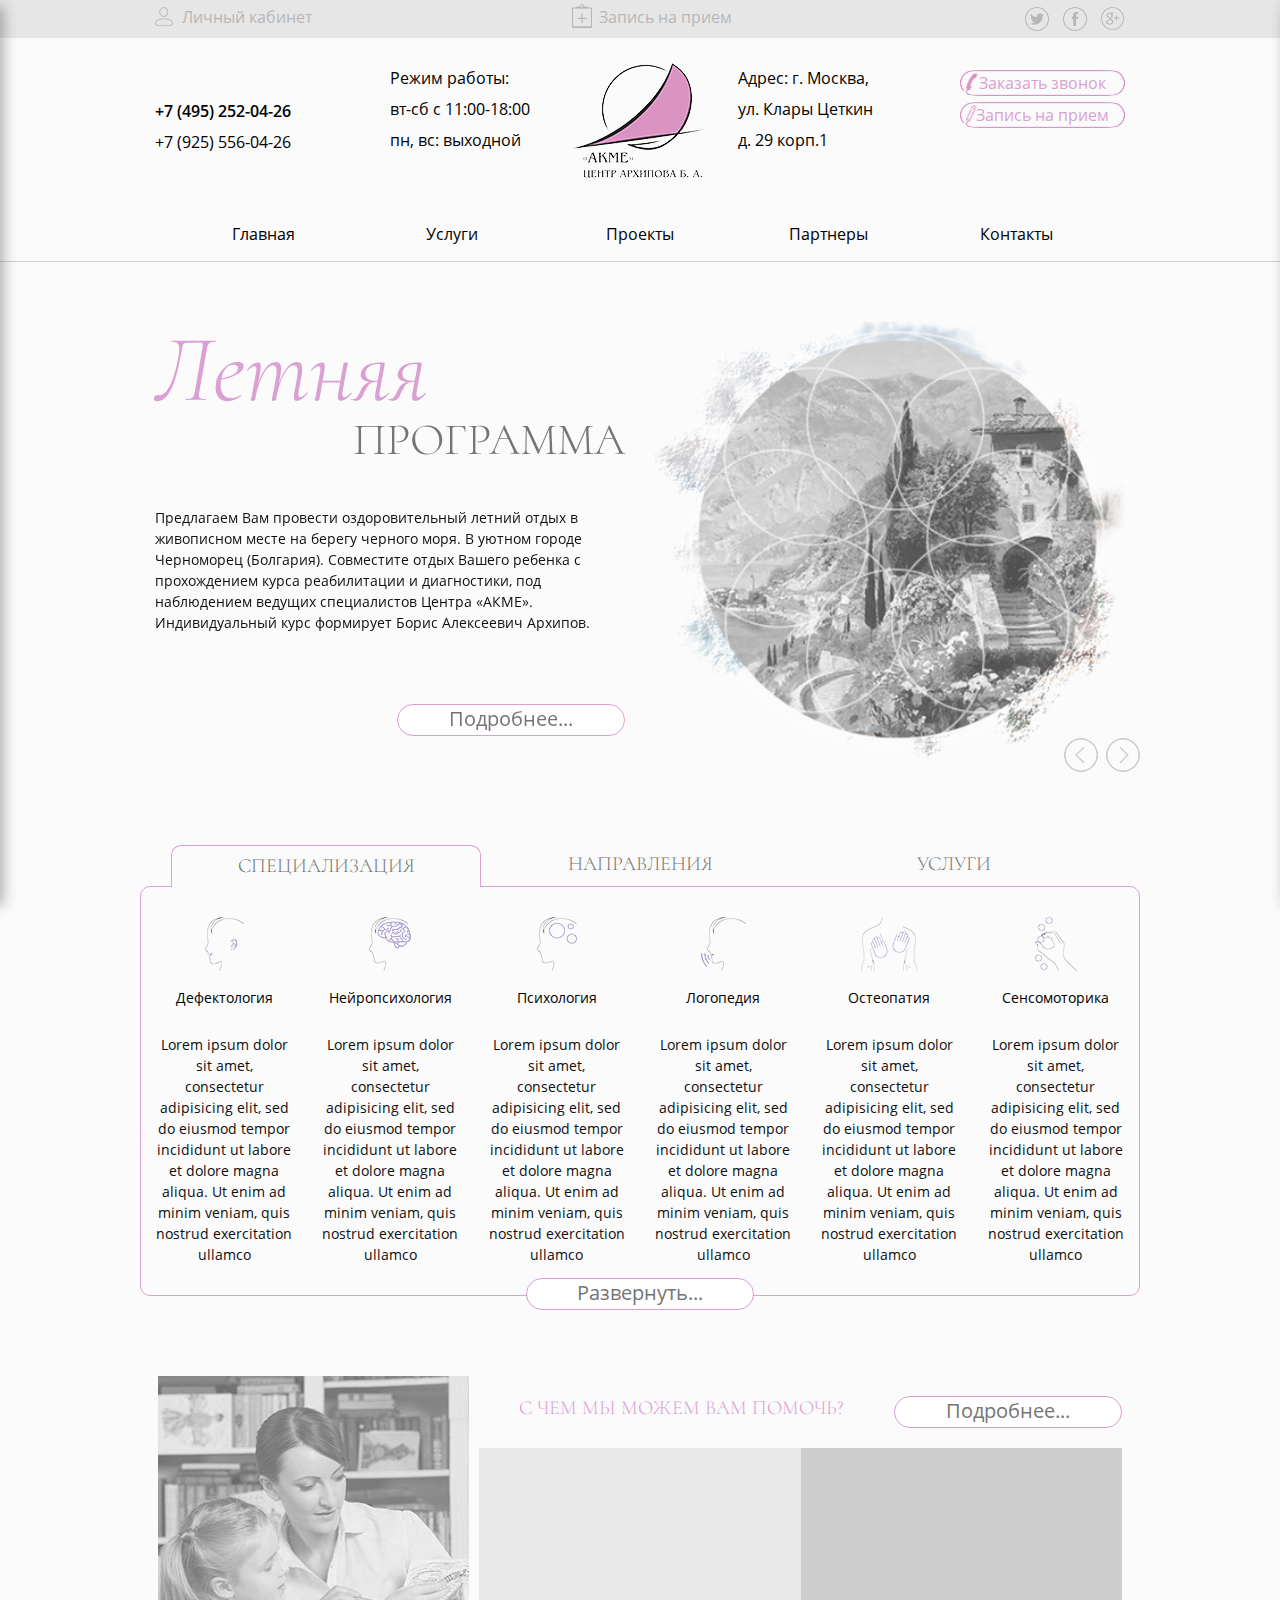
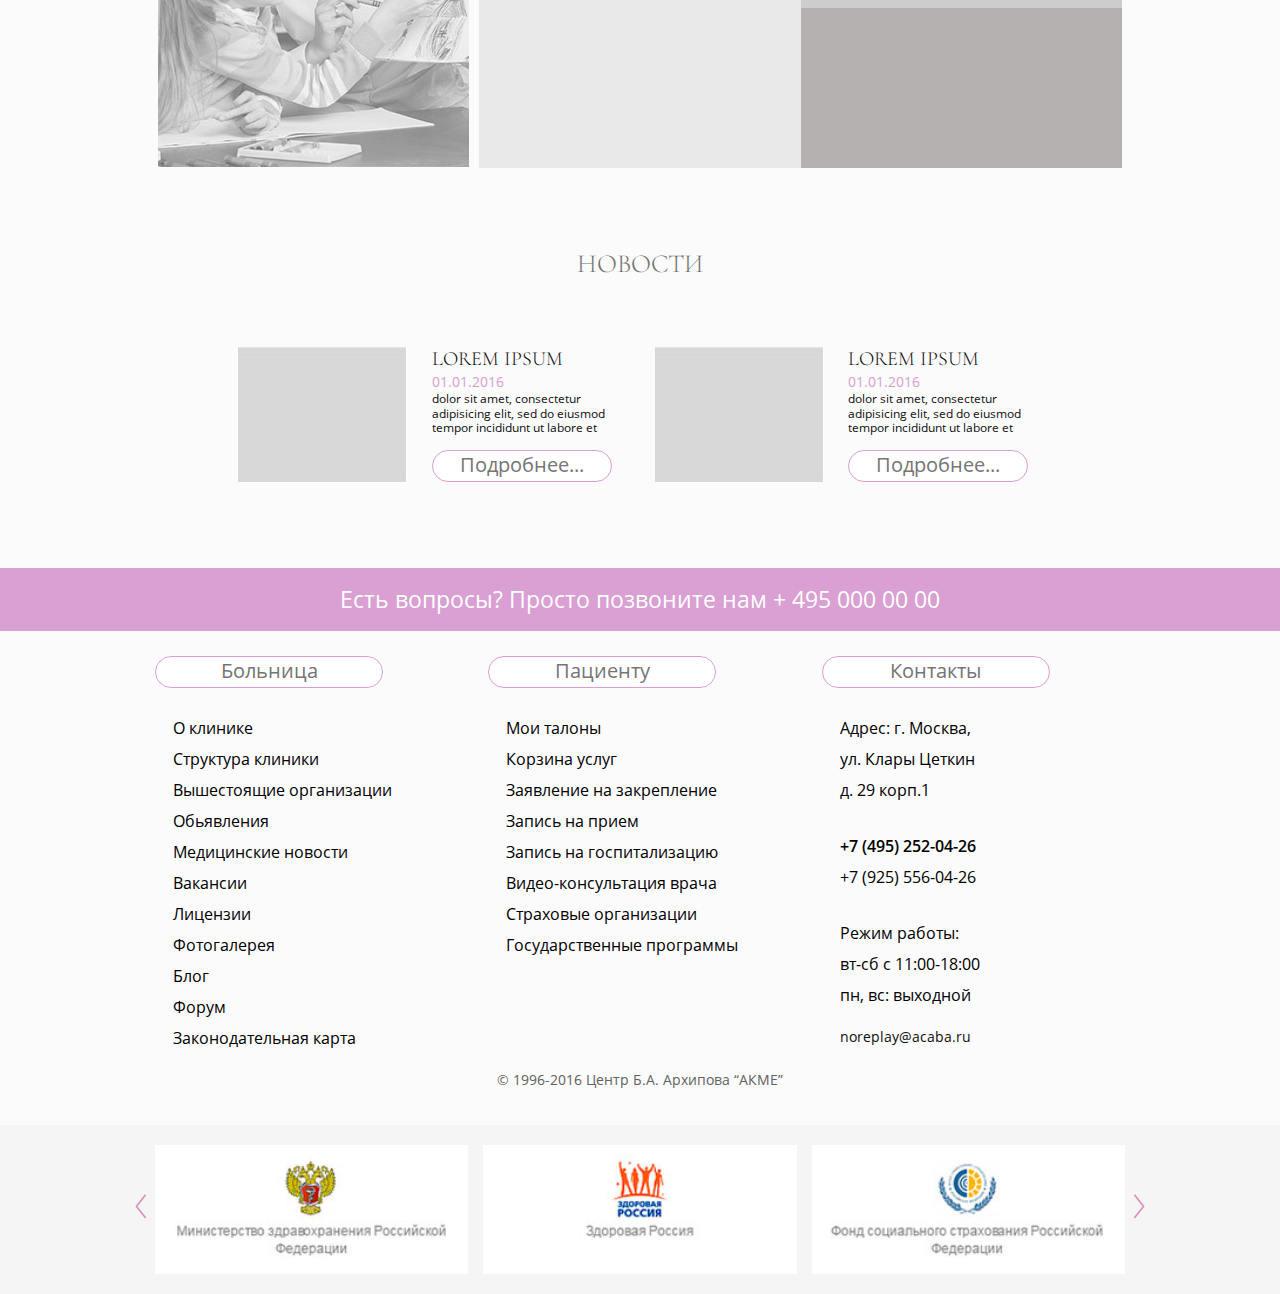
<file: acaba.ru/index.html>
﻿<!DOCTYPE html>
<html lang="ru">
<head>
  <title>Home</title>
  <meta charset="utf-8">
  <meta name="format-detection" content="telephone=no"/>
  <meta name="viewport" content="width=device-width, initial-scale=1">

  <link rel="stylesheet" href="css/grid.css">
  <link rel="stylesheet" href="css/style.css">

  <script src="js/jquery.js"></script>
  <script src="js/jquery-migrate-1.2.1.js"></script>

  <!--[if lt IE 9]>
  <html class="lt-ie9">
  <div style=' clear: both; text-align:center; position: relative;'>
    <a href="http://windows.microsoft.com/en-US/internet-explorer/..">
      <img src="images/ie8-panel/warning_bar_0000_us.jpg" border="0" height="42" width="820"
           alt="You are using an outdated browser. For a faster, safer browsing experience, upgrade for free today."/>
    </a>
  </div>
  <script src="js/html5shiv.js"></script>
  <![endif]-->

  <script src='js/device.min.js'></script>

</head>
<body>
<div class="page">

  <!--========================================================
                            HEADER
  =========================================================-->
  <header class="header">
    <div class="top-header">
      <div class="container">
        <div class="row">
        <div class="mobile-brand sm-visible">
          <img src="images/mobile-logo.png" alt="img">
        </div>
          <div class="toggle-btn sm-visible">
            <img src="images/toggle-menu-btn.png" alt="img">
          </div>
          <div class="mobile-menu">
            <div class="mobile-menu-header">
               <div class="toggle-btn toggle-close  sm-visible">
                <img src="images/toggle-menu-btn.png" alt="img">
              </div>
              <div class="mob-logo">
                <img src="images/menu-logo.png" alt="img">
              </div>
            </div>
            <div class="mobile-menu-cnt">
              <ul class="mobile-list">
                <li class="mobile-list-item"><a href="#">Главная</a></li>
                <li class="mobile-list-item">
                  <a href="#">Услуги</a>
                    <ul class="sub-list">
                      <li class="sub-list-item"><a href="#">Консультация Логопеда</a></li>
                      <li class="sub-list-item"><a href="#">Консультация Дефектолога</a></li>
                      <li class="sub-list-item"><a href="#">Занятие с Логопедом</a></li>
                      <li class="sub-list-item"><a href="#">Занятие с Дефектологом</a></li>
                      <li class="sub-list-item"><a href="#">Нейропсихологическая коррекция</a></li>
                    </ul>
                </li>
                <li class="mobile-list-item"><a href="#">Проекты</a></li>
                <li class="mobile-list-item"><a href="#">Партнеры</a></li>
                <li class="mobile-list-item"><a href="#">Контакты</a></li>
              </ul>
            </div>
          </div>

          <div class="col-xs-3 col-sm-4 col-md-3 col-lg-3 sm-hidden">
            <div class="top-header-item">
              <span class="icon icon1"></span><a href="#">Личный кабинет</a>
            </div>
          </div>
          <div class="col-xs-3 col-sm-4 col-md-3 col-lg-3 col-lg-offset-2 col-md-offset-2 sm-hidden">
            <div class="top-header-item">
              <span class="icon icon2"></span><a href="#">Запись на прием</a>
            </div>
          </div>
          <div class="col-xs-3 col-sm-4 col-md-3 col-lg-3 col-lg-offset-1 col-md-offset-1 sm-hidden">
            <div class="top-header-item">
               <div class="header-social social">
                  <ul class="social-list">
                     <li class="social-list__item"><a href="#" class="social-list__item--item icon1"></a></li>
                     <li class="social-list__item"><a href="#" class="social-list__item--item icon2"></a></li>
                     <li class="social-list__item"><a href="#" class="social-list__item--item icon3"></a></li>
                   </ul>
                </div>
            </div>
          </div>
          <div class="mobile-personal sm-visible"><img src="images/personal-icon.png" alt="img"></div>
           <div class="personal-menu">
            <div class="mobile-menu-header">
              <div class="mobile-personal-close sm-visible"><img src="images/personal-icon.png" alt="img"></div>
            </div>
            <div class="mobile-menu-cnt">
              <ul class="mobile-list">
                <li class="mobile-list-item"><a href="#">Кабинет</a></li>
                <li class="mobile-list-item"><a href="#">Личные данные</a></li>
                <li class="mobile-list-item"><a href="#">Талоны</a></li>
                <li class="mobile-list-item"><a href="#">Мои услуги</a></li>
                <li class="mobile-list-item"><a href="#">Мои обращения</a></li>
                <li class="mobile-list-item"><a href="#">Выход</a></li>
              </ul>
            </div>
          </div>
        </div>
      </div>
    </div>
    <div class="bottom-header">
      <div class="container">
        <div class="row">
          <div class="col-xs-4 col-sm-3 col-md-3 col-lg-3">
            <ul class="info offset-1">
              <li class="info-item"><a href="callto:" class="info-item_link text">+7 (495) 252-04-26</a></li>
              <li class="info-item"><a href="callto:" class="info-item_link">+7 (925) 556-04-26</a></li>
            </ul>
          </div>
          <div class="col-xs-4 col-sm-2 col-md-2 col-lg-2 pd-0">
            <ul class="info">
              <li class="info-item">Режим работы: </li>
              <li class="info-item">вт-сб с 11:00-18:00</li>
              <li class="info-item">пн, вс: выходной</li>
            </ul>
          </div>
          <div class="col-xs-4 col-sm-2 col-md-2 col-lg-2 sm-hidden">
            <div class="header__brand brand sm-hidden">
              <a class="brand__name--link" href="#">
                <img src="images/logo.png" alt="img">
              </a>
            </div>
          </div>
          <div class="col-xs-4 col-sm-2 col-md-2 col-lg-2">
            <ul class="info">
              <li class="info-item"><address>Адрес: г. Москва, </address></li>
              <li class="info-item"><address>ул. Клары Цеткин  </address></li>
              <li class="info-item"><address>д. 29 корп.1 </address></li>
            </ul>
          </div>
          <div class="col-xs-12 col-sm-3 col-md-3 col-lg-3">
            <div class="btn-box">
              <a href="#" class="btn btn-call">Заказать звонок</a>
              <a href="#" class="btn btn-registr">Запись на прием</a>
            </div>
          </div>
        </div>
    </div>
    </div>
    <nav class="header__nav nav">
        <ul class="sf-menu">
          <div class="container">
            <li class="sf-menu__item sf-menu__active">
              <a href="index.html" class="sf-menu__item--link sf-menu__active--link">Главная</a>
            </li>
            <li class="sf-menu__item">
              <a href="index-1.html" class="sf-menu__item--link">Услуги</a>
              <ul class="submenu">
                <li class="submenu__item container">
                  <div class="col-xs-12 col-sm-3 col-md-3 col-lg-3">
                    <a href="#" class="submenu__item--link">Услуги в центре</a>
                    <ul class="sub-submenu">
                      <li class="sub-submenu__item">
                        <a href="#" class="sub-submenu__item--link">Консультация Логопеда</a>
                      </li>
                      <li class="sub-submenu__item">
                        <a href="#" class="sub-submenu__item--link">Консультация Дефектора</a>
                      </li>
                      <li class="sub-submenu__item">
                        <a href="#" class="sub-submenu__item--link">Занятие с Логопедом</a>
                      </li>
                      <li class="sub-submenu__item">
                        <a href="#" class="sub-submenu__item--link">Занятие с Дефектологом</a>
                      </li>
                      <li class="sub-submenu__item">
                        <a href="#" class="sub-submenu__item--link">Нейроскопическая коррекция</a>
                      </li>
                    </ul>
                  </div>
                  <div class="col-xs-12 col-sm-3 col-md-3 col-lg-3">
                    <a href="#" class="submenu__item--link">Услуги в центре</a>
                    <ul class="sub-submenu">
                      <li class="sub-submenu__item">
                        <a href="#" class="sub-submenu__item--link">Консультация Логопеда</a>
                      </li>
                      <li class="sub-submenu__item">
                        <a href="#" class="sub-submenu__item--link">Консультация Дефектора</a>
                      </li>
                      <li class="sub-submenu__item">
                        <a href="#" class="sub-submenu__item--link">Занятие с Логопедом</a>
                      </li>
                      <li class="sub-submenu__item">
                        <a href="#" class="sub-submenu__item--link">Занятие с Дефектологом</a>
                      </li>
                      <li class="sub-submenu__item">
                        <a href="#" class="sub-submenu__item--link">Нейроскопическая коррекция</a>
                      </li>
                    </ul>
                  </div>
                  <div class="col-xs-12 col-sm-3 col-md-3 col-lg-3">
                    <a href="#" class="submenu__item--link">Услуги в центре</a>
                     <ul class="sub-submenu">
                      <li class="sub-submenu__item">
                        <a href="#" class="sub-submenu__item--link">Консультация Логопеда</a>
                      </li>
                      <li class="sub-submenu__item">
                        <a href="#" class="sub-submenu__item--link">Консультация Дефектора</a>
                      </li>
                      <li class="sub-submenu__item">
                        <a href="#" class="sub-submenu__item--link">Занятие с Логопедом</a>
                      </li>
                      <li class="sub-submenu__item">
                        <a href="#" class="sub-submenu__item--link">Занятие с Дефектологом</a>
                      </li>
                      <li class="sub-submenu__item">
                        <a href="#" class="sub-submenu__item--link">Нейроскопическая коррекция</a>
                      </li>
                    </ul>
                  </div>
                  <div class="col-xs-12 col-sm-3 col-md-3 col-lg-3">
                    <div class="sub-menu-cntbox">
                      <a href="#" class="btn-2">Новости</a>
                      <a href="#" class="post-link">План учебного <br> центра 2014-2015</a>
                      <a href="#" class="post-link decor-link">Утвержден новый план научно-практических обучающих семинаров Б. А. Архипова на декабрь 2014 г.</a>
                    </div>
                  </div>
                </li>
              </ul>
            </li>
            <li class="sf-menu__item">
              <a href="index-2.html" class="sf-menu__item--link">Проекты</a>
            </li>
            <li class="sf-menu__item">
              <a href="index-3.html" class="sf-menu__item--link">Партнеры</a>
            </li>
            <li class="sf-menu__item">
              <a href="index-4.html" class="sf-menu__item--link">Контакты</a>
            </li>
          </div>
        </ul>
    </nav>

  </header>
  <!--========================================================
                            CONTENT
  =========================================================-->
  <main class="main">
    <section class="well well__01">
      <div class="container">
        <div class="row">
          <div class="owl-carousel sm-hidden">
            <div class="item">
              <div class="carousel-box">
                <div class="col-xs-12 col-sm-6 col-md-6 col-lg-6">
                   <div class="carousel-box-cnt">
                    <span class="text-1">Летняя</span>
                    <span class="text-2">программа</span>
                    <p>Предлагаем Вам провести оздоровительный летний отдых в живописном месте на берегу черного моря. В уютном городе Черноморец (Болгария). Совместите отдых Вашего ребенка с прохождением курса реабилитации и диагностики, под наблюдением ведущих специалистов Центра «АКМЕ». Индивидуальный курс формирует Борис Алексеевич Архипов.</p>
                    <a href="#" class="btn-2">Подробнее...</a>
                  </div>
                </div>
                <div class="col-xs-12 col-sm-6 col-md-6 col-lg-6">
                  <div class="carousel-img">
                    <img src="images/Slider-img.png" alt="img">
                  </div>
                </div>
              </div>
            </div>
            <div class="item">
              <div class="carousel-box row">
                <div class="col-xs-12 col-sm-6 col-md-6 col-lg-6">
                  <div class="carousel-box-cnt">
                    <span class="text-1">Летняя</span>
                    <span class="text-2">программа</span>
                    <p>Предлагаем Вам провести оздоровительный летний отдых в живописном месте на берегу черного моря. В уютном городе Черноморец (Болгария). Совместите отдых Вашего ребенка с прохождением курса реабилитации и диагностики, под наблюдением ведущих специалистов Центра «АКМЕ». Индивидуальный курс формирует Борис Алексеевич Архипов.</p>
                    <a href="#" class="btn-2">Подробнее...</a>
                  </div>
                </div>
                <div class="col-xs-12 col-sm-6 col-md-6 col-lg-6">
                  <div class="carousel-img">
                    <img src="images/Slider-img.png" alt="img">
                  </div>
                </div>
              </div>
            </div>
            <div class="item">
              <div class="carousel-box row">
                <div class="col-xs-12 col-sm-6 col-md-6 col-lg-6">
                  <div class="carousel-box-cnt">
                    <span class="text-1">Летняя</span>
                    <span class="text-2">программа</span>
                    <p>Предлагаем Вам провести оздоровительный летний отдых в живописном месте на берегу черного моря. В уютном городе Черноморец (Болгария). Совместите отдых Вашего ребенка с прохождением курса реабилитации и диагностики, под наблюдением ведущих специалистов Центра «АКМЕ». Индивидуальный курс формирует Борис Алексеевич Архипов.</p>
                    <a href="#" class="btn-2">Подробнее...</a>
                  </div>
                </div>
                <div class="col-xs-12 col-sm-6 col-md-6 col-lg-6">
                  <div class="carousel-img">
                    <img src="images/Slider-img.png" alt="img">
                  </div>
                </div>
              </div>
            </div>
          </div>
          <div class="col-xs-12">
            <div class="box-carousel-visible sm-visible">
              <div class="carousel-box-cnt">
                <span class="text-1">Летняя</span>
                <span class="text-2">программа</span>
                <a href="#" class="btn-2">Подробнее...</a>
              </div>
              <div class="box-carousel-visible-aside">
                <img src="images/Slider-mini.png" alt="img">
              </div>
            </div>
          </div>
        </div>
      </div>
    </section>
    <section class="well well__02">
      <div class="container">
          <div class="row">
              <div class="resp-tabs">
                <ul class="resp-tabs-list">
                    <li>Специализация</li>
                    <li>Направления</li>
                    <li>Услуги</li>
                </ul>
                <div class="resp-tabs-container">
                  <div>
                    <div class="col-xs-4 col-sm-4 col-md-2 col-lg-2">
                      <div class="tabs-box">
                        <div class="img"><img src="images/skills-img.png" alt="img"></div>
                        <h5>Дефектология</h5>
                        <p>Lorem ipsum dolor sit amet, consectetur adipisicing elit, sed do eiusmod tempor incididunt ut labore et dolore magna aliqua. Ut enim ad minim veniam, quis nostrud exercitation ullamco </p>
                      </div>
                    </div>
                    <div class="col-xs-4 col-sm-4 col-md-2 col-lg-2">
                      <div class="tabs-box">
                        <div class="img"><img src="images/skills-img2.png" alt="img"></div>
                        <h5>Нейропсихология</h5>
                        <p>Lorem ipsum dolor sit amet, consectetur adipisicing elit, sed do eiusmod tempor incididunt ut labore et dolore magna aliqua. Ut enim ad minim veniam, quis nostrud exercitation ullamco </p>
                      </div>
                    </div>
                    <div class="col-xs-4 col-sm-4 col-md-2 col-lg-2">
                      <div class="tabs-box">
                        <div class="img"><img src="images/skills-img3.png" alt="img"></div>
                        <h5>Психология</h5>
                        <p>Lorem ipsum dolor sit amet, consectetur adipisicing elit, sed do eiusmod tempor incididunt ut labore et dolore magna aliqua. Ut enim ad minim veniam, quis nostrud exercitation ullamco </p>
                      </div>
                    </div>
                    <div class="col-xs-4 col-sm-4 col-md-2 col-lg-2">
                      <div class="tabs-box">
                        <div class="img"><img src="images/skills-img4.png" alt="img"></div>
                        <h5>Логопедия</h5>
                        <p>Lorem ipsum dolor sit amet, consectetur adipisicing elit, sed do eiusmod tempor incididunt ut labore et dolore magna aliqua. Ut enim ad minim veniam, quis nostrud exercitation ullamco </p>
                      </div>
                    </div>
                    <div class="col-xs-4 col-sm-4 col-md-2 col-lg-2">
                      <div class="tabs-box">
                        <div class="img"><img src="images/skills-img5.png" alt="img"></div>
                        <h5>Остеопатия</h5>
                        <p>Lorem ipsum dolor sit amet, consectetur adipisicing elit, sed do eiusmod tempor incididunt ut labore et dolore magna aliqua. Ut enim ad minim veniam, quis nostrud exercitation ullamco </p>
                      </div>
                    </div>
                    <div class="col-xs-4 col-sm-4 col-md-2 col-lg-2">
                      <div class="tabs-box">
                        <div class="img"><img src="images/skills-img6.png" alt="img"></div>
                        <h5>Сенсомоторика</h5>
                        <p>Lorem ipsum dolor sit amet, consectetur adipisicing elit, sed do eiusmod tempor incididunt ut labore et dolore magna aliqua. Ut enim ad minim veniam, quis nostrud exercitation ullamco </p>
                      </div>
                    </div>
                    <a href="#" class="btn-2">Развернуть...</a>
                  </div>
                  <div>
                    <div class="col-xs-4 col-sm-4 col-md-2 col-lg-2">
                      <div class="tabs-box">
                        <div class="img"><img src="images/skills-img.png" alt="img"></div>
                        <h5>Дефектология</h5>
                        <p>Lorem ipsum dolor sit amet, consectetur adipisicing elit, sed do eiusmod tempor incididunt ut labore et dolore magna aliqua. Ut enim ad minim veniam, quis nostrud exercitation ullamco </p>
                      </div>
                    </div>
                    <div class="col-xs-4 col-sm-4 col-md-2 col-lg-2">
                      <div class="tabs-box">
                        <div class="img"><img src="images/skills-img2.png" alt="img"></div>
                        <h5>Нейропсихология</h5>
                        <p>Lorem ipsum dolor sit amet, consectetur adipisicing elit, sed do eiusmod tempor incididunt ut labore et dolore magna aliqua. Ut enim ad minim veniam, quis nostrud exercitation ullamco </p>
                      </div>
                    </div>
                    <div class="col-xs-4 col-sm-4 col-md-2 col-lg-2">
                      <div class="tabs-box">
                        <div class="img"><img src="images/skills-img3.png" alt="img"></div>
                        <h5>Психология</h5>
                        <p>Lorem ipsum dolor sit amet, consectetur adipisicing elit, sed do eiusmod tempor incididunt ut labore et dolore magna aliqua. Ut enim ad minim veniam, quis nostrud exercitation ullamco </p>
                      </div>
                    </div>
                    <div class="col-xs-4 col-sm-4 col-md-2 col-lg-2">
                      <div class="tabs-box">
                        <div class="img"><img src="images/skills-img4.png" alt="img"></div>
                        <h5>Логопедия</h5>
                        <p>Lorem ipsum dolor sit amet, consectetur adipisicing elit, sed do eiusmod tempor incididunt ut labore et dolore magna aliqua. Ut enim ad minim veniam, quis nostrud exercitation ullamco </p>
                      </div>
                    </div>
                    <div class="col-xs-4 col-sm-4 col-md-2 col-lg-2">
                      <div class="tabs-box">
                        <div class="img"><img src="images/skills-img5.png" alt="img"></div>
                        <h5>Остеопатия</h5>
                        <p>Lorem ipsum dolor sit amet, consectetur adipisicing elit, sed do eiusmod tempor incididunt ut labore et dolore magna aliqua. Ut enim ad minim veniam, quis nostrud exercitation ullamco </p>
                      </div>
                    </div>
                    <div class="col-xs-4 col-sm-4 col-md-2 col-lg-2">
                      <div class="tabs-box">
                        <div class="img"><img src="images/skills-img6.png" alt="img"></div>
                        <h5>Сенсомоторика</h5>
                        <p>Lorem ipsum dolor sit amet, consectetur adipisicing elit, sed do eiusmod tempor incididunt ut labore et dolore magna aliqua. Ut enim ad minim veniam, quis nostrud exercitation ullamco </p>
                      </div>
                    </div>
                    <a href="#" class="btn-2">Развернуть...</a>
                  </div>
                  <div>
                    <div class="col-xs-4 col-sm-4 col-md-2 col-lg-2">
                      <div class="tabs-box">
                        <div class="img"><img src="images/skills-img.png" alt="img"></div>
                        <h5>Дефектология</h5>
                        <p>Lorem ipsum dolor sit amet, consectetur adipisicing elit, sed do eiusmod tempor incididunt ut labore et dolore magna aliqua. Ut enim ad minim veniam, quis nostrud exercitation ullamco </p>
                      </div>
                    </div>
                    <div class="col-xs-4 col-sm-4 col-md-2 col-lg-2">
                      <div class="tabs-box">
                        <div class="img"><img src="images/skills-img2.png" alt="img"></div>
                        <h5>Нейропсихология</h5>
                        <p>Lorem ipsum dolor sit amet, consectetur adipisicing elit, sed do eiusmod tempor incididunt ut labore et dolore magna aliqua. Ut enim ad minim veniam, quis nostrud exercitation ullamco </p>
                      </div>
                    </div>
                    <div class="col-xs-4 col-sm-4 col-md-2 col-lg-2">
                      <div class="tabs-box">
                        <div class="img"><img src="images/skills-img3.png" alt="img"></div>
                        <h5>Психология</h5>
                        <p>Lorem ipsum dolor sit amet, consectetur adipisicing elit, sed do eiusmod tempor incididunt ut labore et dolore magna aliqua. Ut enim ad minim veniam, quis nostrud exercitation ullamco </p>
                      </div>
                    </div>
                    <div class="col-xs-4 col-sm-4 col-md-2 col-lg-2">
                      <div class="tabs-box">
                        <div class="img"><img src="images/skills-img4.png" alt="img"></div>
                        <h5>Логопедия</h5>
                        <p>Lorem ipsum dolor sit amet, consectetur adipisicing elit, sed do eiusmod tempor incididunt ut labore et dolore magna aliqua. Ut enim ad minim veniam, quis nostrud exercitation ullamco </p>
                      </div>
                    </div>
                    <div class="col-xs-4 col-sm-4 col-md-2 col-lg-2">
                      <div class="tabs-box">
                        <div class="img"><img src="images/skills-img5.png" alt="img"></div>
                        <h5>Остеопатия</h5>
                        <p>Lorem ipsum dolor sit amet, consectetur adipisicing elit, sed do eiusmod tempor incididunt ut labore et dolore magna aliqua. Ut enim ad minim veniam, quis nostrud exercitation ullamco </p>
                      </div>
                    </div>
                    <div class="col-xs-4 col-sm-4 col-md-2 col-lg-2">
                      <div class="tabs-box">
                        <div class="img"><img src="images/skills-img6.png" alt="img"></div>
                        <h5>Сенсомоторика</h5>
                        <p>Lorem ipsum dolor sit amet, consectetur adipisicing elit, sed do eiusmod tempor incididunt ut labore et dolore magna aliqua. Ut enim ad minim veniam, quis nostrud exercitation ullamco </p>
                      </div>
                    </div>
                    <a href="#" class="btn-2">Развернуть...</a>
                  </div>
                </div>
              </div>
          </div>
      </div>
  </section>
  <section class="well well__03">
    <div class="container">
        <div class="row box-1">
          <div class="col-xs-5 col-sm-4 col-md-4 col-lg-4 pd-0 img-box"><img src="images/box.jpg" alt="#"></div>
          <div class="col-xs-7 col-sm-8 col-md-8 col-lg-8 pd-0">
            <div class="box-1-title ">
              <h3 class="sm-hidden">С чем мы можем вам помочь?</h3>
              <a href="#" class="btn-2">Подробнее...</a>
            </div>
            <div class="col-xs-6 col-sm-6 col-md-6 col-lg-6 bg-1 pd-0 sm-hidden"></div>
            <div class="col-xs-12 col-sm-6 col-md-6 col-lg-6 pd-0">
              <div class="col-xs-12 col-sm-12 col-md-12 col-lg-12 bg-2 pd-0"></div>
              <div class="col-xs-12 col-sm-12 col-md-12 col-lg-12 bg-3 pd-0"></div>
            </div>
          </div>
        </div>
    </div>
  </section>
  <section class="well well__04">
    <div class="container">
        <div class="title center">
          <h2>Новости</h2>
        </div>
      <div class="row offset-1">
      <div class="col-xs-12 col-sm-6 col-md-5 col-lg-5 col-lg-offset-1 col-md-offset-1">
        <div class="box-2">
          <div class="box-2-aside"><img src="images/grey-box.jpg" height="136" width="169" alt="img"></div>
            <div class="box-2-cnt">
            <h3>Lorem ipsum</h3>
            <span class="date">01.01.2016</span>
            <p>dolor sit amet, consectetur adipisicing elit, sed do eiusmod tempor incididunt ut labore et </p>
            <a href="#" class="btn-2">Подробнее...</a>
          </div>
        </div>
      </div>
      <div class="col-xs-12 col-sm-6 col-md-5 col-lg-5">
        <div class="box-2">
          <div class="box-2-aside"><img src="images/grey-box.jpg" height="136" width="169" alt="img"></div>
            <div class="box-2-cnt">
            <h3>Lorem ipsum</h3>
            <span class="date">01.01.2016</span>
            <p>dolor sit amet, consectetur adipisicing elit, sed do eiusmod tempor incididunt ut labore et </p>
            <a href="#" class="btn-2">Подробнее...</a>
          </div>
        </div>
      </div>
    </div>
  </section>
  <section class="bg-primary">
    <div class="container">
        <div class="row center">
          <div class="col-sm-12">
            <p class="text-3">
              Есть вопросы? Просто позвоните нам + 495 000 00 00
            </p>
          </div>
      </div>
  </section>
  <section class="well__05">
    <div class="container">
        <div class="row">
          <div class="col-xs-12 col-sm-4 col-md-4 col-lg-4">
            <div class="foot-main">
              <a href="#" class="btn-2">Больница</a>
                <ul class="info">
                  <li class="info-item"><a href="#">О клинике</a></li>
                  <li class="info-item"><a href="#">Структура клиники</a></li>
                  <li class="info-item"><a href="#">Вышестоящие организации</a></li>
                  <li class="info-item"><a href="#">Обьявления</a></li>
                  <li class="info-item"><a href="#">Медицинские новости</a></li>
                  <li class="info-item"><a href="#">Вакансии</a></li>
                  <li class="info-item"><a href="#">Лицензии</a></li>
                  <li class="info-item"><a href="#">Фотогалерея</a></li>
                  <li class="info-item"><a href="#">Блог</a></li>
                  <li class="info-item"><a href="#">Форум</a></li>
                  <li class="info-item"><a href="#">Законодательная карта</a></li>
                </ul>
            </div>
          </div>
          <div class="col-xs-12 col-sm-4 col-md-4 col-lg-4">
            <div class="foot-main">
              <a href="#" class="btn-2">Пациенту</a>
                <ul class="info">
                  <li class="info-item"><a href="#">Мои талоны</a></li>
                  <li class="info-item"><a href="#">Корзина услуг</a></li>
                  <li class="info-item"><a href="#">Заявление на закрепление</a></li>
                  <li class="info-item"><a href="#">Запись на прием</a></li>
                  <li class="info-item"><a href="#">Запись на госпитализацию</a></li>
                  <li class="info-item"><a href="#">Видео-консультация врача</a></li>
                  <li class="info-item"><a href="#">Страховые организации</a></li>
                  <li class="info-item"><a href="#">Государственные программы</a></li>
                </ul>
            </div>
          </div>
          <div class="col-xs-12 col-sm-4 col-md-4 col-lg-4">
            <div class="foot-main">
              <a href="#" class="btn-2">Контакты</a>
              <ul class="info">
                <li class="info-item"><address>Адрес: г. Москва, </address></li>
                <li class="info-item"><address>ул. Клары Цеткин  </address></li>
                <li class="info-item"><address>д. 29 корп.1 </address></li>
              </ul>
              <ul class="info">
                <li class="info-item"><a href="callto:" class="info-item_link text">+7 (495) 252-04-26</a></li>
                <li class="info-item"><a href="callto:" class="info-item_link">+7 (925) 556-04-26</a></li>
              </ul>
              <ul class="info">
                <li class="info-item">Режим работы: </li>
                <li class="info-item">вт-сб с 11:00-18:00</li>
                <li class="info-item">пн, вс: выходной</li>
              </ul>
              <a href="mailto:" class="homelink">noreplay@acaba.ru</a>
            </div>
          </div>

          <p class="about center col-sm-12">© 1996-2016 Центр Б.А. Архипова “АКМЕ”</p>
        </div>
    </div>
  </section>

  </main>

  <!--========================================================
                            FOOTER
  =========================================================-->
  <footer class="footer">
    <div class="container">
      <div class="row">
        <div class="col-sm-12">
          <div class="owl-carousel-2">
            <div class="item">
              <a href="#"><img src="images/carousel2-img.jpg" alt="img"></a>
            </div>
            <div class="item">
              <a href="#"><img src="images/carousel2-img2.jpg" alt="img"></a>
            </div>
            <div class="item">
              <a href="#"><img src="images/carousel2-img3.jpg" alt="img"></a>
            </div>
          </div>
        </div>
        </div>
      </div>
  </footer>
</div>

<script src="js/script.js"></script>
</body>
</html>
</file>
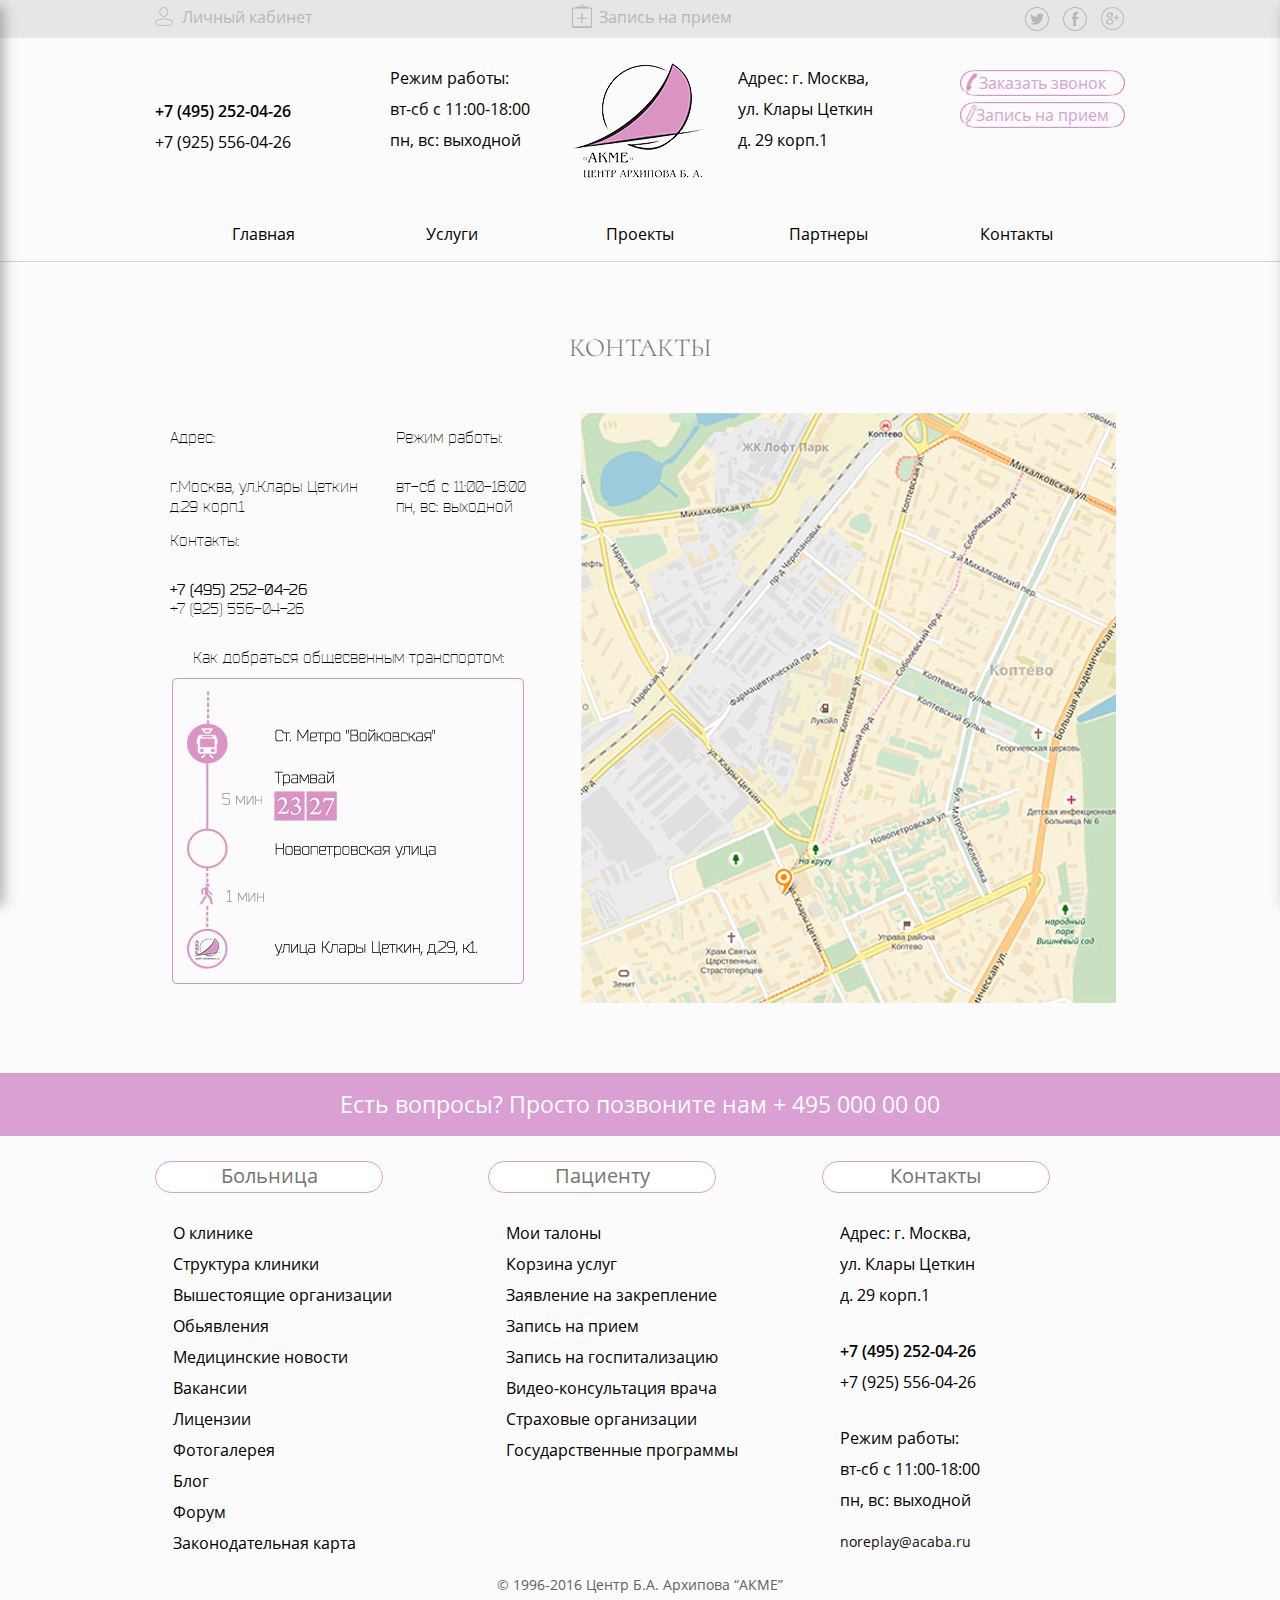
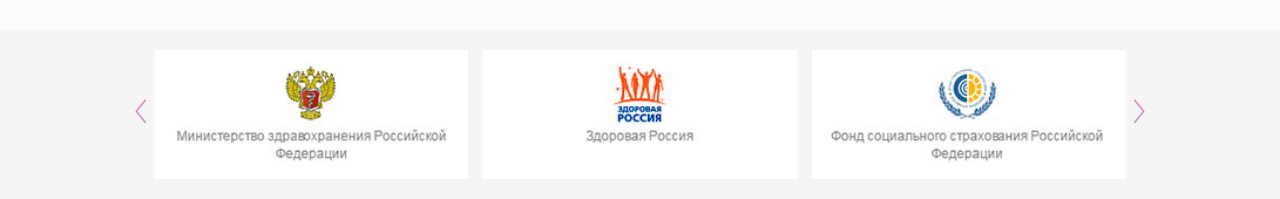
<file: acaba.ru/Contact.html>
<!DOCTYPE html>
<html lang="ru">
<head>
  <title>Contacts</title>
  <meta charset="utf-8">
  <meta name="format-detection" content="telephone=no"/>
  <meta name="viewport" content="width=device-width, initial-scale=1">

  <link rel="stylesheet" href="css/grid.css">
  <link rel="stylesheet" href="css/style.css">

  <script src="js/jquery.js"></script>
  <script src="js/jquery-migrate-1.2.1.js"></script>

  <!--[if lt IE 9]>
  <html class="lt-ie9">
  <div style=' clear: both; text-align:center; position: relative;'>
    <a href="http://windows.microsoft.com/en-US/internet-explorer/..">
      <img src="images/ie8-panel/warning_bar_0000_us.jpg" border="0" height="42" width="820"
           alt="You are using an outdated browser. For a faster, safer browsing experience, upgrade for free today."/>
    </a>
  </div>
  <script src="js/html5shiv.js"></script>
  <![endif]-->

  <script src='js/device.min.js'></script>

</head>
<body>
<div class="page">


  <!--========================================================
                            HEADER
  =========================================================-->
  <header class="header">
    <div class="top-header">
      <div class="container">
        <div class="row">
        <div class="mobile-brand sm-visible">
          <img src="images/mobile-logo.png" alt="img">
        </div>
          <div class="toggle-btn sm-visible">
            <img src="images/toggle-menu-btn.png" alt="img">
          </div>
          <div class="mobile-menu">
            <div class="mobile-menu-header">
               <div class="toggle-btn toggle-close  sm-visible">
                <img src="images/toggle-menu-btn.png" alt="img">
              </div>
              <div class="mob-logo">
                <img src="images/menu-logo.png" alt="img">
              </div>
            </div>
            <div class="mobile-menu-cnt">
              <ul class="mobile-list">
                <li class="mobile-list-item"><a href="#">Главная</a></li>
                <li class="mobile-list-item">
                  <a href="#">Услуги</a>
                    <ul class="sub-list">
                      <li class="sub-list-item"><a href="#">Консультация Логопеда</a></li>
                      <li class="sub-list-item"><a href="#">Консультация Дефектолога</a></li>
                      <li class="sub-list-item"><a href="#">Занятие с Логопедом</a></li>
                      <li class="sub-list-item"><a href="#">Занятие с Дефектологом</a></li>
                      <li class="sub-list-item"><a href="#">Нейропсихологическая коррекция</a></li>
                    </ul>
                </li>
                <li class="mobile-list-item"><a href="#">Проекты</a></li>
                <li class="mobile-list-item"><a href="#">Партнеры</a></li>
                <li class="mobile-list-item"><a href="#">Контакты</a></li>
              </ul>
            </div>
          </div>

          <div class="col-xs-3 col-sm-4 col-md-3 col-lg-3 sm-hidden">
            <div class="top-header-item">
              <span class="icon icon1"></span><a href="#">Личный кабинет</a>
            </div>
          </div>
          <div class="col-xs-3 col-sm-4 col-md-3 col-lg-3 col-lg-offset-2 col-md-offset-2 sm-hidden">
            <div class="top-header-item">
              <span class="icon icon2"></span><a href="#">Запись на прием</a>
            </div>
          </div>
          <div class="col-xs-3 col-sm-4 col-md-3 col-lg-3 col-lg-offset-1 col-md-offset-1 sm-hidden">
            <div class="top-header-item">
               <div class="header-social social">
                  <ul class="social-list">
                     <li class="social-list__item"><a href="#" class="social-list__item--item icon1"></a></li>
                     <li class="social-list__item"><a href="#" class="social-list__item--item icon2"></a></li>
                     <li class="social-list__item"><a href="#" class="social-list__item--item icon3"></a></li>
                   </ul>
                </div>
            </div>
          </div>
          <div class="mobile-personal sm-visible"><img src="images/personal-icon.png" alt="img"></div>
           <div class="personal-menu">
            <div class="mobile-menu-header">
              <div class="mobile-personal-close sm-visible"><img src="images/personal-icon.png" alt="img"></div>
            </div>
            <div class="mobile-menu-cnt">
              <ul class="mobile-list">
                <li class="mobile-list-item"><a href="#">Кабинет</a></li>
                <li class="mobile-list-item"><a href="#">Личные данные</a></li>
                <li class="mobile-list-item"><a href="#">Талоны</a></li>
                <li class="mobile-list-item"><a href="#">Мои услуги</a></li>
                <li class="mobile-list-item"><a href="#">Мои обращения</a></li>
                <li class="mobile-list-item"><a href="#">Выход</a></li>
              </ul>
            </div>
          </div>
        </div>
      </div>
    </div>
    <div class="bottom-header">
      <div class="container">
        <div class="row">
          <div class="col-xs-4 col-sm-3 col-md-3 col-lg-3">
            <ul class="info offset-1">
              <li class="info-item"><a href="callto:" class="info-item_link text">+7 (495) 252-04-26</a></li>
              <li class="info-item"><a href="callto:" class="info-item_link">+7 (925) 556-04-26</a></li>
            </ul>
          </div>
          <div class="col-xs-4 col-sm-2 col-md-2 col-lg-2 pd-0">
            <ul class="info">
              <li class="info-item">Режим работы: </li>
              <li class="info-item">вт-сб с 11:00-18:00</li>
              <li class="info-item">пн, вс: выходной</li>
            </ul>
          </div>
          <div class="col-xs-4 col-sm-2 col-md-2 col-lg-2 sm-hidden">
            <div class="header__brand brand sm-hidden">
              <a class="brand__name--link" href="#">
                <img src="images/logo.png" alt="img">
              </a>
            </div>
          </div>
          <div class="col-xs-4 col-sm-2 col-md-2 col-lg-2">
            <ul class="info">
              <li class="info-item"><address>Адрес: г. Москва, </address></li>
              <li class="info-item"><address>ул. Клары Цеткин  </address></li>
              <li class="info-item"><address>д. 29 корп.1 </address></li>
            </ul>
          </div>
          <div class="col-xs-12 col-sm-3 col-md-3 col-lg-3">
            <div class="btn-box">
              <a href="#" class="btn btn-call">Заказать звонок</a>
              <a href="#" class="btn btn-registr">Запись на прием</a>
            </div>
          </div>
        </div>
    </div>
    </div>
    <nav class="header__nav nav">
        <ul class="sf-menu">
          <div class="container">
            <li class="sf-menu__item sf-menu__active">
              <a href="index.html" class="sf-menu__item--link sf-menu__active--link">Главная</a>
            </li>
            <li class="sf-menu__item">
              <a href="index-1.html" class="sf-menu__item--link">Услуги</a>
              <ul class="submenu">
                <li class="submenu__item container">
                  <div class="col-xs-12 col-sm-3 col-md-3 col-lg-3">
                    <a href="#" class="submenu__item--link">Услуги в центре</a>
                    <ul class="sub-submenu">
                      <li class="sub-submenu__item">
                        <a href="#" class="sub-submenu__item--link">Консультация Логопеда</a>
                      </li>
                      <li class="sub-submenu__item">
                        <a href="#" class="sub-submenu__item--link">Консультация Дефектора</a>
                      </li>
                      <li class="sub-submenu__item">
                        <a href="#" class="sub-submenu__item--link">Занятие с Логопедом</a>
                      </li>
                      <li class="sub-submenu__item">
                        <a href="#" class="sub-submenu__item--link">Занятие с Дефектологом</a>
                      </li>
                      <li class="sub-submenu__item">
                        <a href="#" class="sub-submenu__item--link">Нейроскопическая коррекция</a>
                      </li>
                    </ul>
                  </div>
                  <div class="col-xs-12 col-sm-3 col-md-3 col-lg-3">
                    <a href="#" class="submenu__item--link">Услуги в центре</a>
                    <ul class="sub-submenu">
                      <li class="sub-submenu__item">
                        <a href="#" class="sub-submenu__item--link">Консультация Логопеда</a>
                      </li>
                      <li class="sub-submenu__item">
                        <a href="#" class="sub-submenu__item--link">Консультация Дефектора</a>
                      </li>
                      <li class="sub-submenu__item">
                        <a href="#" class="sub-submenu__item--link">Занятие с Логопедом</a>
                      </li>
                      <li class="sub-submenu__item">
                        <a href="#" class="sub-submenu__item--link">Занятие с Дефектологом</a>
                      </li>
                      <li class="sub-submenu__item">
                        <a href="#" class="sub-submenu__item--link">Нейроскопическая коррекция</a>
                      </li>
                    </ul>
                  </div>
                  <div class="col-xs-12 col-sm-3 col-md-3 col-lg-3">
                    <a href="#" class="submenu__item--link">Услуги в центре</a>
                     <ul class="sub-submenu">
                      <li class="sub-submenu__item">
                        <a href="#" class="sub-submenu__item--link">Консультация Логопеда</a>
                      </li>
                      <li class="sub-submenu__item">
                        <a href="#" class="sub-submenu__item--link">Консультация Дефектора</a>
                      </li>
                      <li class="sub-submenu__item">
                        <a href="#" class="sub-submenu__item--link">Занятие с Логопедом</a>
                      </li>
                      <li class="sub-submenu__item">
                        <a href="#" class="sub-submenu__item--link">Занятие с Дефектологом</a>
                      </li>
                      <li class="sub-submenu__item">
                        <a href="#" class="sub-submenu__item--link">Нейроскопическая коррекция</a>
                      </li>
                    </ul>
                  </div>
                  <div class="col-xs-12 col-sm-3 col-md-3 col-lg-3">
                    <div class="sub-menu-cntbox">
                      <a href="#" class="btn-2">Новости</a>
                      <a href="#" class="post-link">План учебного <br> центра 2014-2015</a>
                      <a href="#" class="post-link decor-link">Утвержден новый план научно-практических обучающих семинаров Б. А. Архипова на декабрь 2014 г.</a>
                    </div>
                  </div>
                </li>
              </ul>
            </li>
            <li class="sf-menu__item">
              <a href="index-2.html" class="sf-menu__item--link">Проекты</a>
            </li>
            <li class="sf-menu__item">
              <a href="index-3.html" class="sf-menu__item--link">Партнеры</a>
            </li>
            <li class="sf-menu__item">
              <a href="index-4.html" class="sf-menu__item--link">Контакты</a>
            </li>
          </div>
        </ul>
    </nav>

  </header>
  <!--========================================================
                            CONTENT
  =========================================================-->
  <main class="main">
    <section class="well well__06">
      <div class="container">
        <div class="title center"><h2>Контакты</h2></div>
          <div class="row offset-3">
            <div class="col-xs-12 col-sm-12 col-md-12 col-lg-12 sm-visible">
                <div class="contacts">
                  <div class="col-xs-4 col-sm-4 col-md-4 col-lg-4 contact-box">
                    <h4>Адрес:</h4>
                    <ul>
                      <li><address>г.Москва, ул.Клары Цеткин <br> д.29 корп.1</address></li>
                    </ul>
                  </div>
                  <div class="col-xs-4 col-sm-4 col-md-4 col-lg-4 contact-box">
                    <h4>Режим работы:</h4>
                    <ul>
                      <li><address>вт-сб с 11:00-18:00</address></li>
                      <li><address>пн, вс: выходной</address></li>
                    </ul>
                  </div>
                  <div class="col-xs-4 col-sm-4 col-md-4 col-lg-4 contact-box">
                    <h4>Контакты:</h4>
                    <ul>
                      <li><a href="#" class="text-4">+7 (495) 252-04-26</a></li>
                      <li><a href="#">+7 (925) 556-04-26</a></li>
                    </ul>
                  </div>
                </div>
            </div>
            <div class="col-xs-6 col-sm-5 col-md-5 col-lg-5">
              <div class="contacts sm-hidden">
                <div class="col-xs-6 col-sm-6 col-md-7 col-lg-7 contact-box">
                  <h4>Адрес:</h4>
                  <ul>
                    <li><address>г.Москва, ул.Клары Цеткин <br> д.29 корп.1</address></li>
                  </ul>
                </div>
                <div class="col-xs-6 col-sm-6 col-md-5 col-lg-5 contact-box">
                  <h4>Режим работы:</h4>
                  <ul>
                    <li><address>вт-сб с 11:00-18:00</address></li>
                    <li><address>пн, вс: выходной</address></li>
                  </ul>
                </div>
                <div class="col-xs-12 col-sm-12 col-md-12 col-lg-12 contact-box offset-4">
                  <h4>Контакты:</h4>
                  <ul>
                    <li><a href="#" class="text-4">+7 (495) 252-04-26</a></li>
                    <li><a href="#">+7 (925) 556-04-26</a></li>
                  </ul>
                </div>
              </div>
              <div class="widget center">
              <h4>Как добраться общесвенным транспортом:</h4>
                <img src="images/where.png" alt="img">
              </div>
            </div>
            <div class="col-xs-6 col-sm-7 col-md-7 col-lg-7">
              <div class="map-widg sm-hidden">
                <img src="images/map.jpg" alt="img">
              </div>
              <div class="map-widg sm-visible">
                <img src="images/small-map.jpg" alt="img">
              </div>
            </div>
          </div>
        </div>
</section>
<section class="bg-primary">
    <div class="container">
        <div class="row center">
          <div class="col-sm-12">
            <p class="text-3">
              Есть вопросы? Просто позвоните нам + 495 000 00 00
            </p>
          </div>
      </div>
  </section>
<section class="well__05">
    <div class="container">
        <div class="row">
          <div class="col-xs-12 col-sm-4 col-md-4 col-lg-4">
            <div class="foot-main">
              <a href="#" class="btn-2">Больница</a>
                <ul class="info">
                  <li class="info-item"><a href="#">О клинике</a></li>
                  <li class="info-item"><a href="#">Структура клиники</a></li>
                  <li class="info-item"><a href="#">Вышестоящие организации</a></li>
                  <li class="info-item"><a href="#">Обьявления</a></li>
                  <li class="info-item"><a href="#">Медицинские новости</a></li>
                  <li class="info-item"><a href="#">Вакансии</a></li>
                  <li class="info-item"><a href="#">Лицензии</a></li>
                  <li class="info-item"><a href="#">Фотогалерея</a></li>
                  <li class="info-item"><a href="#">Блог</a></li>
                  <li class="info-item"><a href="#">Форум</a></li>
                  <li class="info-item"><a href="#">Законодательная карта</a></li>
                </ul>
            </div>
          </div>
          <div class="col-xs-12 col-sm-4 col-md-4 col-lg-4">
            <div class="foot-main">
              <a href="#" class="btn-2">Пациенту</a>
                <ul class="info">
                  <li class="info-item"><a href="#">Мои талоны</a></li>
                  <li class="info-item"><a href="#">Корзина услуг</a></li>
                  <li class="info-item"><a href="#">Заявление на закрепление</a></li>
                  <li class="info-item"><a href="#">Запись на прием</a></li>
                  <li class="info-item"><a href="#">Запись на госпитализацию</a></li>
                  <li class="info-item"><a href="#">Видео-консультация врача</a></li>
                  <li class="info-item"><a href="#">Страховые организации</a></li>
                  <li class="info-item"><a href="#">Государственные программы</a></li>
                </ul>
            </div>
          </div>
          <div class="col-xs-12 col-sm-4 col-md-4 col-lg-4">
            <div class="foot-main">
              <a href="#" class="btn-2">Контакты</a>
              <ul class="info">
                <li class="info-item"><address>Адрес: г. Москва, </address></li>
                <li class="info-item"><address>ул. Клары Цеткин  </address></li>
                <li class="info-item"><address>д. 29 корп.1 </address></li>
              </ul>
              <ul class="info">
                <li class="info-item"><a href="callto:" class="info-item_link text">+7 (495) 252-04-26</a></li>
                <li class="info-item"><a href="callto:" class="info-item_link">+7 (925) 556-04-26</a></li>
              </ul>
              <ul class="info">
                <li class="info-item">Режим работы: </li>
                <li class="info-item">вт-сб с 11:00-18:00</li>
                <li class="info-item">пн, вс: выходной</li>
              </ul>
              <a href="mailto:" class="homelink">noreplay@acaba.ru</a>
            </div>
          </div>

          <p class="about center col-sm-12">© 1996-2016 Центр Б.А. Архипова “АКМЕ”</p>
        </div>
    </div>
  </section>

  </main>

  <!--========================================================
                            FOOTER
  =========================================================-->
  <footer class="footer">
    <div class="container">
      <div class="row">
        <div class="col-sm-12">
          <div class="owl-carousel-2">
            <div class="item">
              <a href="#"><img src="images/carousel2-img.jpg" alt="img"></a>
            </div>
            <div class="item">
              <a href="#"><img src="images/carousel2-img2.jpg" alt="img"></a>
            </div>
            <div class="item">
              <a href="#"><img src="images/carousel2-img3.jpg" alt="img"></a>
            </div>
          </div>
        </div>
        </div>
      </div>
    </div>
  </footer>
</div>

<script src="js/script.js"></script>
</body>
</html>
</file>
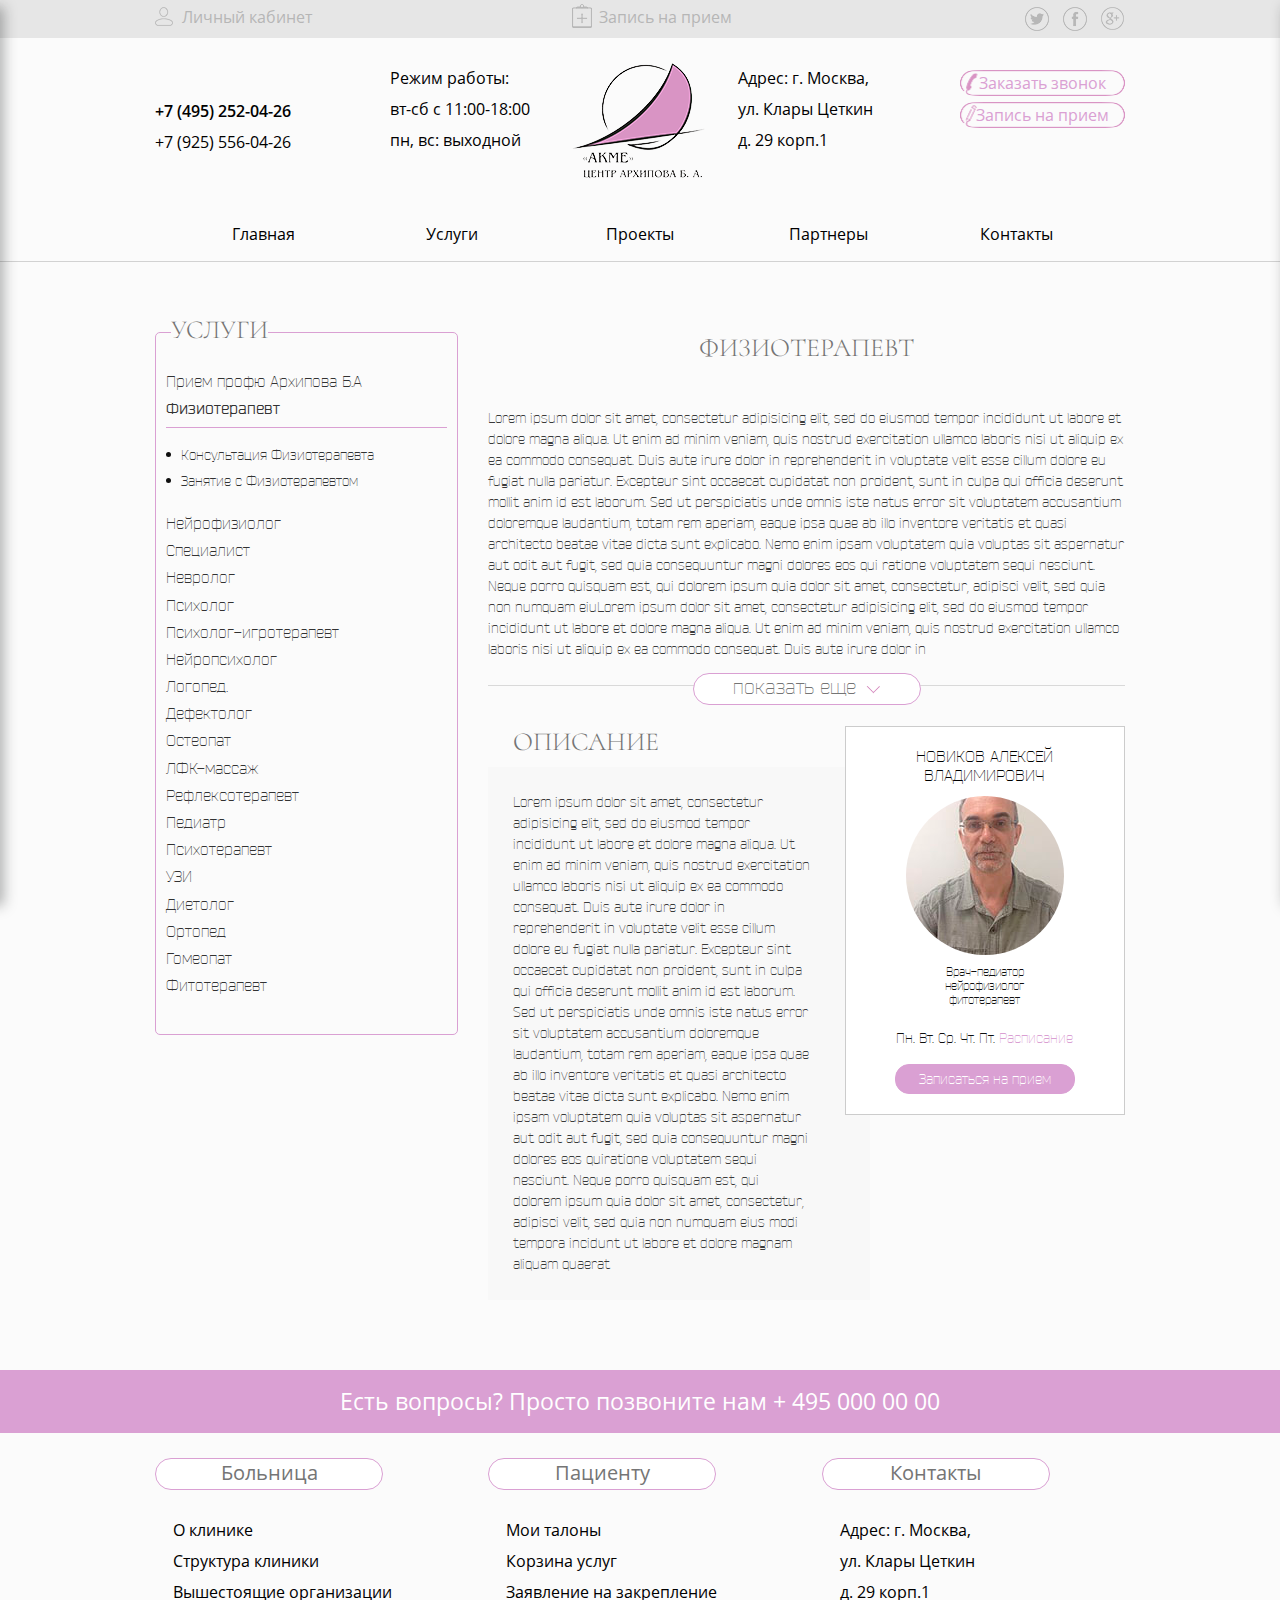
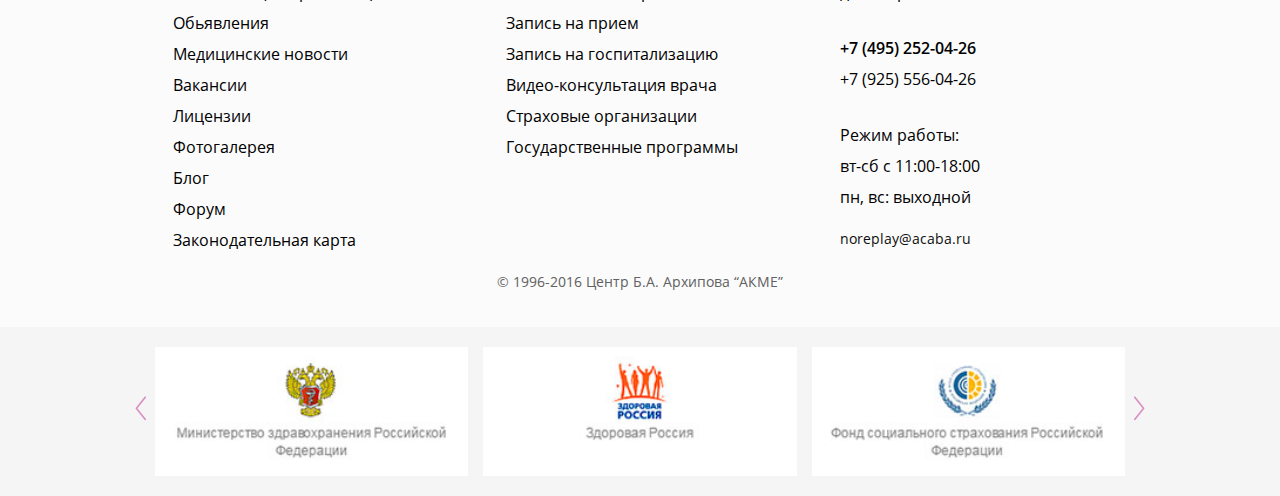
<file: acaba.ru/services.html>
<!DOCTYPE html>
<html lang="ru">
<head>
  <title>Service</title>
  <meta charset="utf-8">
  <meta name="format-detection" content="telephone=no"/>
  <meta name="viewport" content="width=device-width, initial-scale=1">

  <link rel="stylesheet" href="css/grid.css">
  <link rel="stylesheet" href="css/style.css">

  <script src="js/jquery.js"></script>
  <script src="js/jquery-migrate-1.2.1.js"></script>

  <!--[if lt IE 9]>
  <html class="lt-ie9">
  <div style=' clear: both; text-align:center; position: relative;'>
    <a href="http://windows.microsoft.com/en-US/internet-explorer/..">
      <img src="images/ie8-panel/warning_bar_0000_us.jpg" border="0" height="42" width="820"
           alt="You are using an outdated browser. For a faster, safer browsing experience, upgrade for free today."/>
    </a>
  </div>
  <script src="js/html5shiv.js"></script>
  <![endif]-->

  <script src='js/device.min.js'></script>

</head>
<body>
<div class="page">

  <!--========================================================
                            HEADER
  =========================================================-->
  <header class="header">
    <div class="top-header">
      <div class="container">
        <div class="row">
        <div class="mobile-brand sm-visible">
          <img src="images/mobile-logo.png" alt="img">
        </div>
          <div class="toggle-btn sm-visible">
            <img src="images/toggle-menu-btn.png" alt="img">
          </div>
          <div class="mobile-menu">
            <div class="mobile-menu-header">
               <div class="toggle-btn toggle-close  sm-visible">
                <img src="images/toggle-menu-btn.png" alt="img">
              </div>
              <div class="mob-logo">
                <img src="images/menu-logo.png" alt="img">
              </div>
            </div>
            <div class="mobile-menu-cnt">
              <ul class="mobile-list">
                <li class="mobile-list-item"><a href="#">Главная</a></li>
                <li class="mobile-list-item">
                  <a href="#">Услуги</a>
                    <ul class="sub-list">
                      <li class="sub-list-item"><a href="#">Консультация Логопеда</a></li>
                      <li class="sub-list-item"><a href="#">Консультация Дефектолога</a></li>
                      <li class="sub-list-item"><a href="#">Занятие с Логопедом</a></li>
                      <li class="sub-list-item"><a href="#">Занятие с Дефектологом</a></li>
                      <li class="sub-list-item"><a href="#">Нейропсихологическая коррекция</a></li>
                    </ul>
                </li>
                <li class="mobile-list-item"><a href="#">Проекты</a></li>
                <li class="mobile-list-item"><a href="#">Партнеры</a></li>
                <li class="mobile-list-item"><a href="#">Контакты</a></li>
              </ul>
            </div>
          </div>

          <div class="col-xs-3 col-sm-4 col-md-3 col-lg-3 sm-hidden">
            <div class="top-header-item">
              <span class="icon icon1"></span><a href="#">Личный кабинет</a>
            </div>
          </div>
          <div class="col-xs-3 col-sm-4 col-md-3 col-lg-3 col-lg-offset-2 col-md-offset-2 sm-hidden">
            <div class="top-header-item">
              <span class="icon icon2"></span><a href="#">Запись на прием</a>
            </div>
          </div>
          <div class="col-xs-3 col-sm-4 col-md-3 col-lg-3 col-lg-offset-1 col-md-offset-1 sm-hidden">
            <div class="top-header-item">
               <div class="header-social social">
                  <ul class="social-list">
                     <li class="social-list__item"><a href="#" class="social-list__item--item icon1"></a></li>
                     <li class="social-list__item"><a href="#" class="social-list__item--item icon2"></a></li>
                     <li class="social-list__item"><a href="#" class="social-list__item--item icon3"></a></li>
                   </ul>
                </div>
            </div>
          </div>
          <div class="mobile-personal sm-visible"><img src="images/personal-icon.png" alt="img"></div>
           <div class="personal-menu">
            <div class="mobile-menu-header">
              <div class="mobile-personal-close sm-visible"><img src="images/personal-icon.png" alt="img"></div>
            </div>
            <div class="mobile-menu-cnt">
              <ul class="mobile-list">
                <li class="mobile-list-item"><a href="#">Кабинет</a></li>
                <li class="mobile-list-item"><a href="#">Личные данные</a></li>
                <li class="mobile-list-item"><a href="#">Талоны</a></li>
                <li class="mobile-list-item"><a href="#">Мои услуги</a></li>
                <li class="mobile-list-item"><a href="#">Мои обращения</a></li>
                <li class="mobile-list-item"><a href="#">Выход</a></li>
              </ul>
            </div>
          </div>
        </div>
      </div>
    </div>
    <div class="bottom-header">
      <div class="container">
        <div class="row">
          <div class="col-xs-4 col-sm-3 col-md-3 col-lg-3">
            <ul class="info offset-1">
              <li class="info-item"><a href="callto:" class="info-item_link text">+7 (495) 252-04-26</a></li>
              <li class="info-item"><a href="callto:" class="info-item_link">+7 (925) 556-04-26</a></li>
            </ul>
          </div>
          <div class="col-xs-4 col-sm-2 col-md-2 col-lg-2 pd-0">
            <ul class="info">
              <li class="info-item">Режим работы: </li>
              <li class="info-item">вт-сб с 11:00-18:00</li>
              <li class="info-item">пн, вс: выходной</li>
            </ul>
          </div>
          <div class="col-xs-4 col-sm-2 col-md-2 col-lg-2 sm-hidden">
            <div class="header__brand brand sm-hidden">
              <a class="brand__name--link" href="#">
                <img src="images/logo.png" alt="img">
              </a>
            </div>
          </div>
          <div class="col-xs-4 col-sm-2 col-md-2 col-lg-2">
            <ul class="info">
              <li class="info-item"><address>Адрес: г. Москва, </address></li>
              <li class="info-item"><address>ул. Клары Цеткин  </address></li>
              <li class="info-item"><address>д. 29 корп.1 </address></li>
            </ul>
          </div>
          <div class="col-xs-12 col-sm-3 col-md-3 col-lg-3">
            <div class="btn-box">
              <a href="#" class="btn btn-call">Заказать звонок</a>
              <a href="#" class="btn btn-registr">Запись на прием</a>
            </div>
          </div>
        </div>
    </div>
    </div>
    <nav class="header__nav nav">
        <ul class="sf-menu">
          <div class="container">
            <li class="sf-menu__item sf-menu__active">
              <a href="index.html" class="sf-menu__item--link sf-menu__active--link">Главная</a>
            </li>
            <li class="sf-menu__item">
              <a href="index-1.html" class="sf-menu__item--link">Услуги</a>
              <ul class="submenu">
                <li class="submenu__item container">
                  <div class="col-xs-12 col-sm-3 col-md-3 col-lg-3">
                    <a href="#" class="submenu__item--link">Услуги в центре</a>
                    <ul class="sub-submenu">
                      <li class="sub-submenu__item">
                        <a href="#" class="sub-submenu__item--link">Консультация Логопеда</a>
                      </li>
                      <li class="sub-submenu__item">
                        <a href="#" class="sub-submenu__item--link">Консультация Дефектора</a>
                      </li>
                      <li class="sub-submenu__item">
                        <a href="#" class="sub-submenu__item--link">Занятие с Логопедом</a>
                      </li>
                      <li class="sub-submenu__item">
                        <a href="#" class="sub-submenu__item--link">Занятие с Дефектологом</a>
                      </li>
                      <li class="sub-submenu__item">
                        <a href="#" class="sub-submenu__item--link">Нейроскопическая коррекция</a>
                      </li>
                    </ul>
                  </div>
                  <div class="col-xs-12 col-sm-3 col-md-3 col-lg-3">
                    <a href="#" class="submenu__item--link">Услуги в центре</a>
                    <ul class="sub-submenu">
                      <li class="sub-submenu__item">
                        <a href="#" class="sub-submenu__item--link">Консультация Логопеда</a>
                      </li>
                      <li class="sub-submenu__item">
                        <a href="#" class="sub-submenu__item--link">Консультация Дефектора</a>
                      </li>
                      <li class="sub-submenu__item">
                        <a href="#" class="sub-submenu__item--link">Занятие с Логопедом</a>
                      </li>
                      <li class="sub-submenu__item">
                        <a href="#" class="sub-submenu__item--link">Занятие с Дефектологом</a>
                      </li>
                      <li class="sub-submenu__item">
                        <a href="#" class="sub-submenu__item--link">Нейроскопическая коррекция</a>
                      </li>
                    </ul>
                  </div>
                  <div class="col-xs-12 col-sm-3 col-md-3 col-lg-3">
                    <a href="#" class="submenu__item--link">Услуги в центре</a>
                     <ul class="sub-submenu">
                      <li class="sub-submenu__item">
                        <a href="#" class="sub-submenu__item--link">Консультация Логопеда</a>
                      </li>
                      <li class="sub-submenu__item">
                        <a href="#" class="sub-submenu__item--link">Консультация Дефектора</a>
                      </li>
                      <li class="sub-submenu__item">
                        <a href="#" class="sub-submenu__item--link">Занятие с Логопедом</a>
                      </li>
                      <li class="sub-submenu__item">
                        <a href="#" class="sub-submenu__item--link">Занятие с Дефектологом</a>
                      </li>
                      <li class="sub-submenu__item">
                        <a href="#" class="sub-submenu__item--link">Нейроскопическая коррекция</a>
                      </li>
                    </ul>
                  </div>
                  <div class="col-xs-12 col-sm-3 col-md-3 col-lg-3">
                    <div class="sub-menu-cntbox">
                      <a href="#" class="btn-2">Новости</a>
                      <a href="#" class="post-link">План учебного <br> центра 2014-2015</a>
                      <a href="#" class="post-link decor-link">Утвержден новый план научно-практических обучающих семинаров Б. А. Архипова на декабрь 2014 г.</a>
                    </div>
                  </div>
                </li>
              </ul>
            </li>
            <li class="sf-menu__item">
              <a href="index-2.html" class="sf-menu__item--link">Проекты</a>
            </li>
            <li class="sf-menu__item">
              <a href="index-3.html" class="sf-menu__item--link">Партнеры</a>
            </li>
            <li class="sf-menu__item">
              <a href="index-4.html" class="sf-menu__item--link">Контакты</a>
            </li>
          </div>
        </ul>
    </nav>

  </header>
  <!--========================================================
                            CONTENT
  =========================================================-->
  <main class="main">
    <section class="well well__06">
      <div class="container">
       <div class="row">
          <div class="col-xs-12 col-sm-4 col-md-4 col-lg-4 sm-hidden">
            <aside class="sidebar">
              <div class="service-box">
                <div class="service-title">
                  <h2>Услуги</h2>
                </div>
                <div class="service-cnt">
                 <ul class="service-list">
                  <li><a href="#">Прием профю Архипова Б.А</a></li>
                    <li>
                      <a href="#" class="current">Физиотерапевт</a>
                      <ul class="sub-service">
                        <li><a href="#">Консультация Физиотерапевта</a></li>
                        <li><a href="#">Занятие с Физиотерапевтом</a></li>
                      </ul>
                    </li>
                    <li><a href="#">Нейрофизиолог</a></li>
                    <li><a href="#">Специалист</a></li>
                    <li><a href="#">Невролог</a></li>
                    <li><a href="#">Психолог</a></li>
                    <li><a href="#">Психолог-игротерапевт</a></li>
                    <li><a href="#">Нейропсихолог</a></li>
                    <li><a href="#">Логопед.</a></li>
                    <li><a href="#">Дефектолог</a></li>
                    <li><a href="#">Остеопат</a></li>
                    <li><a href="#">ЛФК-массаж</a></li>
                    <li><a href="#">Рефлексотерапевт</a></li>
                    <li><a href="#">Педиатр</a></li>
                    <li><a href="#">Психотерапевт</a></li>
                    <li><a href="#">УЗИ</a></li>
                    <li><a href="#">Диетолог</a></li>
                    <li><a href="#">Ортопед</a></li>
                    <li><a href="#">Гомеопат</a></li>
                    <li><a href="#">Фитотерапевт</a></li>
                  </ul>
                </div>
              </div>
            </aside>
          </div>
          <div class="col-xs-12 col-sm-8 col-md-8 col-lg-8">
            <div class="about-service">
              <h2 class="center">Физиотерапевт</h2>
              <p>Lorem ipsum dolor sit amet, consectetur adipisicing elit, sed do eiusmod tempor incididunt ut labore et dolore magna aliqua. Ut enim ad minim veniam, quis nostrud exercitation ullamco laboris nisi ut aliquip ex ea commodo consequat. Duis aute irure dolor in reprehenderit in voluptate velit esse cillum dolore eu fugiat nulla pariatur. Excepteur sint occaecat cupidatat non proident, sunt in culpa qui officia deserunt mollit anim id est laborum. Sed ut perspiciatis unde omnis iste natus error sit voluptatem accusantium doloremque laudantium, totam rem aperiam, eaque ipsa quae ab illo inventore veritatis et quasi architecto beatae vitae dicta sunt explicabo. Nemo enim ipsam voluptatem quia voluptas sit aspernatur aut odit aut fugit, sed quia consequuntur magni dolores eos qui ratione voluptatem sequi nesciunt. Neque porro quisquam est, qui dolorem ipsum quia dolor sit amet, consectetur, adipisci velit, sed quia non numquam eiuLorem ipsum dolor sit amet, consectetur adipisicing elit, sed do eiusmod tempor incididunt ut labore et dolore magna aliqua. Ut enim ad minim veniam, quis nostrud exercitation ullamco laboris nisi ut aliquip ex ea commodo consequat. Duis aute irure dolor in </p>
              <a href="#" class="btn-2">показать еще</a>
            </div>
          </div>
          <div class="col-xs-12 col-sm-8 col-md-8 col-lg-8 clearfix">
            <div class="box-4">
              <div class="box-4-aside center">
                  <div class="aside-title">
                    <h4>Новиков Алексей Владимирович</h4>
                  </div>
                  <div class="img">
                    <img src="images/profesor.jpg" alt="img">
                  </div>
                  <div class="skills">
                    <span>Врач-педиатор</span>
                    <span>нейрофизиолог</span>
                    <span>фитотерапевт</span>
                  </div>
                  <div class="info">
                    <ul class="timetable">
                      <li>Пн.</li>
                      <li>Вт.</li>
                      <li>Ср.</li>
                      <li>Чт.</li>
                      <li>Пт.</li>
                      <li><a href="#">Расписание</a></li>
                    </ul>
                    <a href="#" class="btn-3">Записаться на прием</a>
                  </div>
                </div>
              <div class="box-4-cnt">
                <h2>Описание</h2>
                <p>Lorem ipsum dolor sit amet, consectetur adipisicing elit, sed do eiusmod tempor incididunt ut labore et dolore magna aliqua. Ut enim ad minim veniam, quis nostrud exercitation ullamco laboris nisi ut aliquip ex ea commodo consequat. Duis aute irure dolor in reprehenderit in voluptate velit esse cillum dolore eu fugiat nulla pariatur. Excepteur sint occaecat cupidatat non proident, sunt in culpa qui officia deserunt mollit anim id est laborum. Sed ut perspiciatis unde omnis iste natus error sit voluptatem accusantium doloremque laudantium, totam rem aperiam, eaque ipsa quae ab illo inventore veritatis et quasi architecto beatae vitae dicta sunt explicabo. Nemo enim ipsam voluptatem quia voluptas sit aspernatur aut odit aut fugit, sed quia consequuntur magni dolores eos quiratione voluptatem sequi nesciunt. Neque porro quisquam est, qui dolorem ipsum quia dolor sit amet, consectetur, adipisci velit, sed quia non numquam eius modi tempora incidunt ut labore et dolore magnam aliquam quaerat </p>
              </div>
            </div>
          </div>
        </div>
      </div>
    </section>
  <section class="bg-primary">
    <div class="container">
        <div class="row center">
          <div class="col-sm-12">
            <p class="text-3">
              Есть вопросы? Просто позвоните нам + 495 000 00 00
            </p>
          </div>
      </div>
  </section>
  <section class="well__05">
    <div class="container">
        <div class="row">
          <div class="col-xs-12 col-sm-4 col-md-4 col-lg-4">
            <div class="foot-main">
              <a href="#" class="btn-2">Больница</a>
                <ul class="info">
                  <li class="info-item"><a href="#">О клинике</a></li>
                  <li class="info-item"><a href="#">Структура клиники</a></li>
                  <li class="info-item"><a href="#">Вышестоящие организации</a></li>
                  <li class="info-item"><a href="#">Обьявления</a></li>
                  <li class="info-item"><a href="#">Медицинские новости</a></li>
                  <li class="info-item"><a href="#">Вакансии</a></li>
                  <li class="info-item"><a href="#">Лицензии</a></li>
                  <li class="info-item"><a href="#">Фотогалерея</a></li>
                  <li class="info-item"><a href="#">Блог</a></li>
                  <li class="info-item"><a href="#">Форум</a></li>
                  <li class="info-item"><a href="#">Законодательная карта</a></li>
                </ul>
            </div>
          </div>
          <div class="col-xs-12 col-sm-4 col-md-4 col-lg-4">
            <div class="foot-main">
              <a href="#" class="btn-2">Пациенту</a>
                <ul class="info">
                  <li class="info-item"><a href="#">Мои талоны</a></li>
                  <li class="info-item"><a href="#">Корзина услуг</a></li>
                  <li class="info-item"><a href="#">Заявление на закрепление</a></li>
                  <li class="info-item"><a href="#">Запись на прием</a></li>
                  <li class="info-item"><a href="#">Запись на госпитализацию</a></li>
                  <li class="info-item"><a href="#">Видео-консультация врача</a></li>
                  <li class="info-item"><a href="#">Страховые организации</a></li>
                  <li class="info-item"><a href="#">Государственные программы</a></li>
                </ul>
            </div>
          </div>
          <div class="col-xs-12 col-sm-4 col-md-4 col-lg-4">
            <div class="foot-main">
              <a href="#" class="btn-2">Контакты</a>
              <ul class="info">
                <li class="info-item"><address>Адрес: г. Москва, </address></li>
                <li class="info-item"><address>ул. Клары Цеткин  </address></li>
                <li class="info-item"><address>д. 29 корп.1 </address></li>
              </ul>
              <ul class="info">
                <li class="info-item"><a href="callto:" class="info-item_link text">+7 (495) 252-04-26</a></li>
                <li class="info-item"><a href="callto:" class="info-item_link">+7 (925) 556-04-26</a></li>
              </ul>
              <ul class="info">
                <li class="info-item">Режим работы: </li>
                <li class="info-item">вт-сб с 11:00-18:00</li>
                <li class="info-item">пн, вс: выходной</li>
              </ul>
              <a href="mailto:" class="homelink">noreplay@acaba.ru</a>
            </div>
          </div>

          <p class="about center col-sm-12">© 1996-2016 Центр Б.А. Архипова “АКМЕ”</p>
        </div>
    </div>
  </section>

  </main>

  <!--========================================================
                            FOOTER
  =========================================================-->
  <footer class="footer">
    <div class="container">
      <div class="row">
        <div class="col-sm-12">
          <div class="owl-carousel-2">
            <div class="item">
              <a href="#"><img src="images/carousel2-img.jpg" alt="img"></a>
            </div>
            <div class="item">
              <a href="#"><img src="images/carousel2-img2.jpg" alt="img"></a>
            </div>
            <div class="item">
              <a href="#"><img src="images/carousel2-img3.jpg" alt="img"></a>
            </div>
          </div>
        </div>
        </div>
      </div>
    </div>
  </footer>
</div>

<script src="js/script.js"></script>
</body>
</html>
</file>
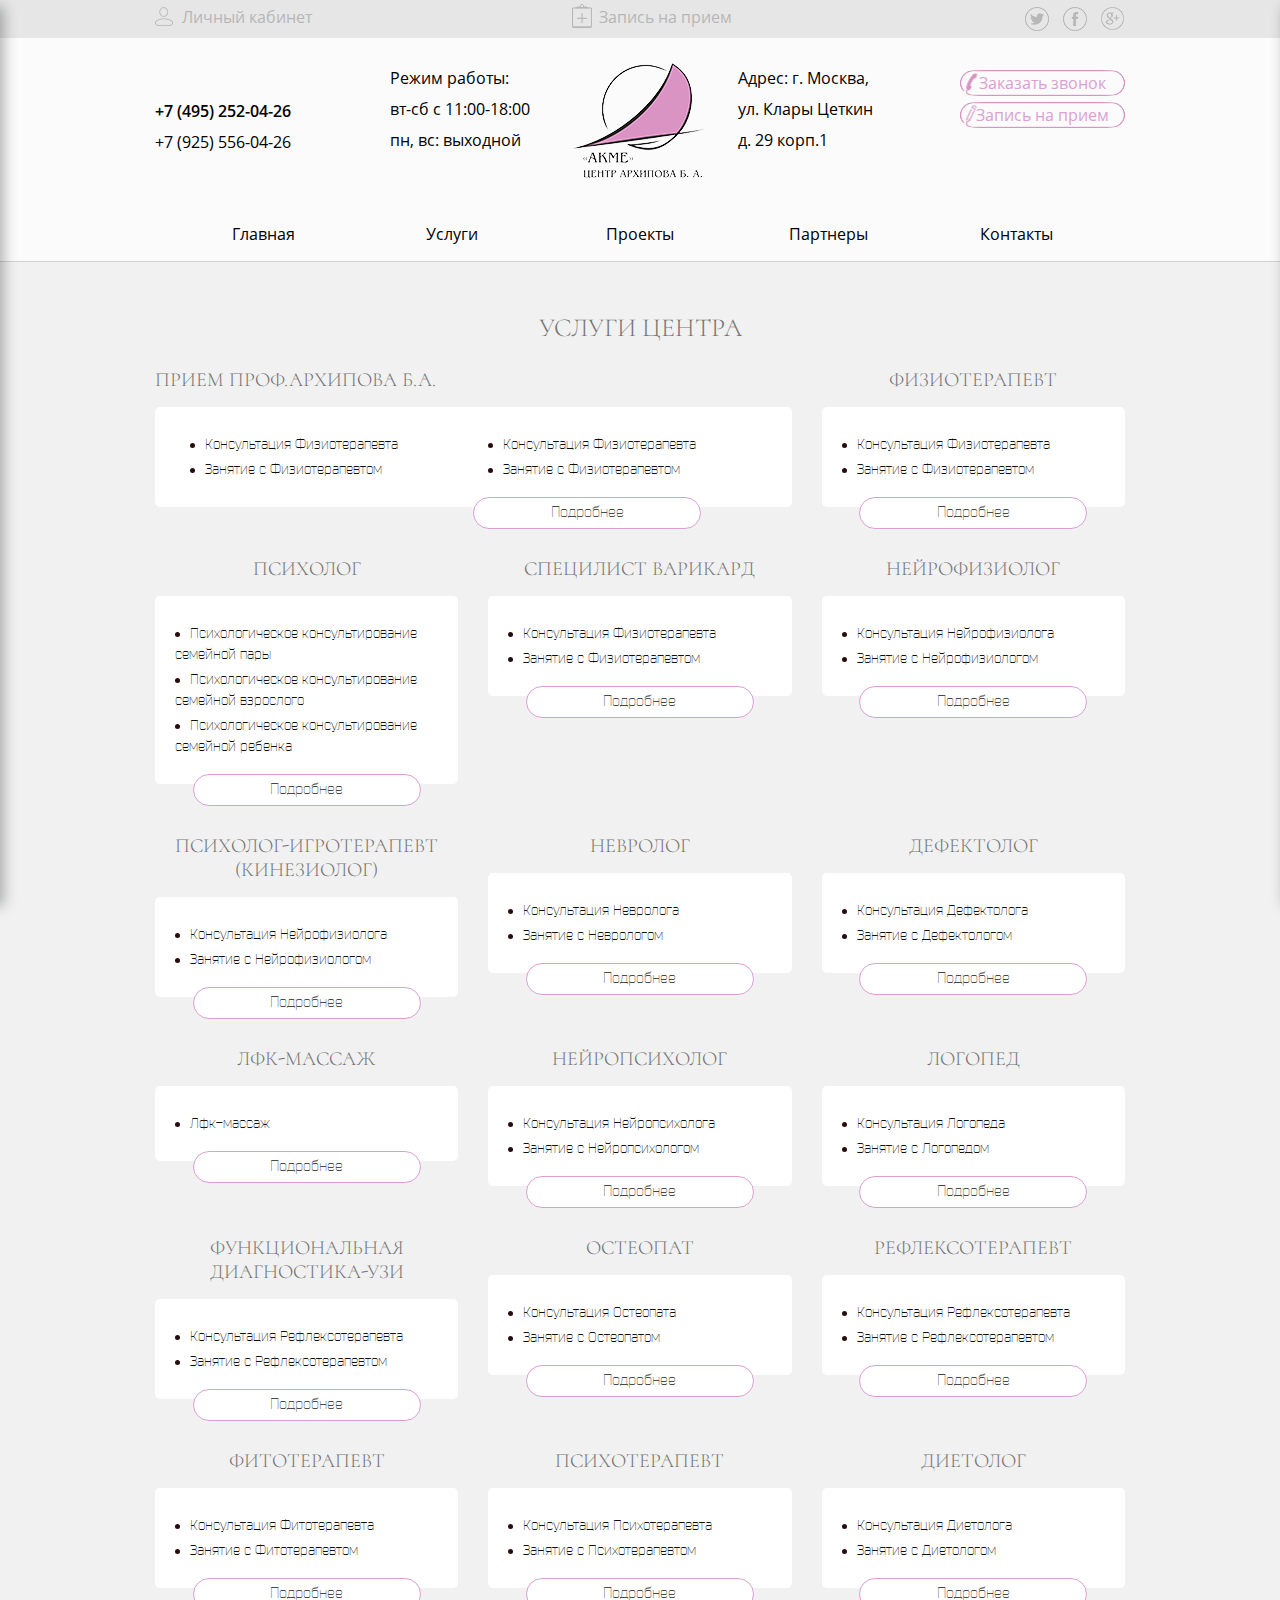
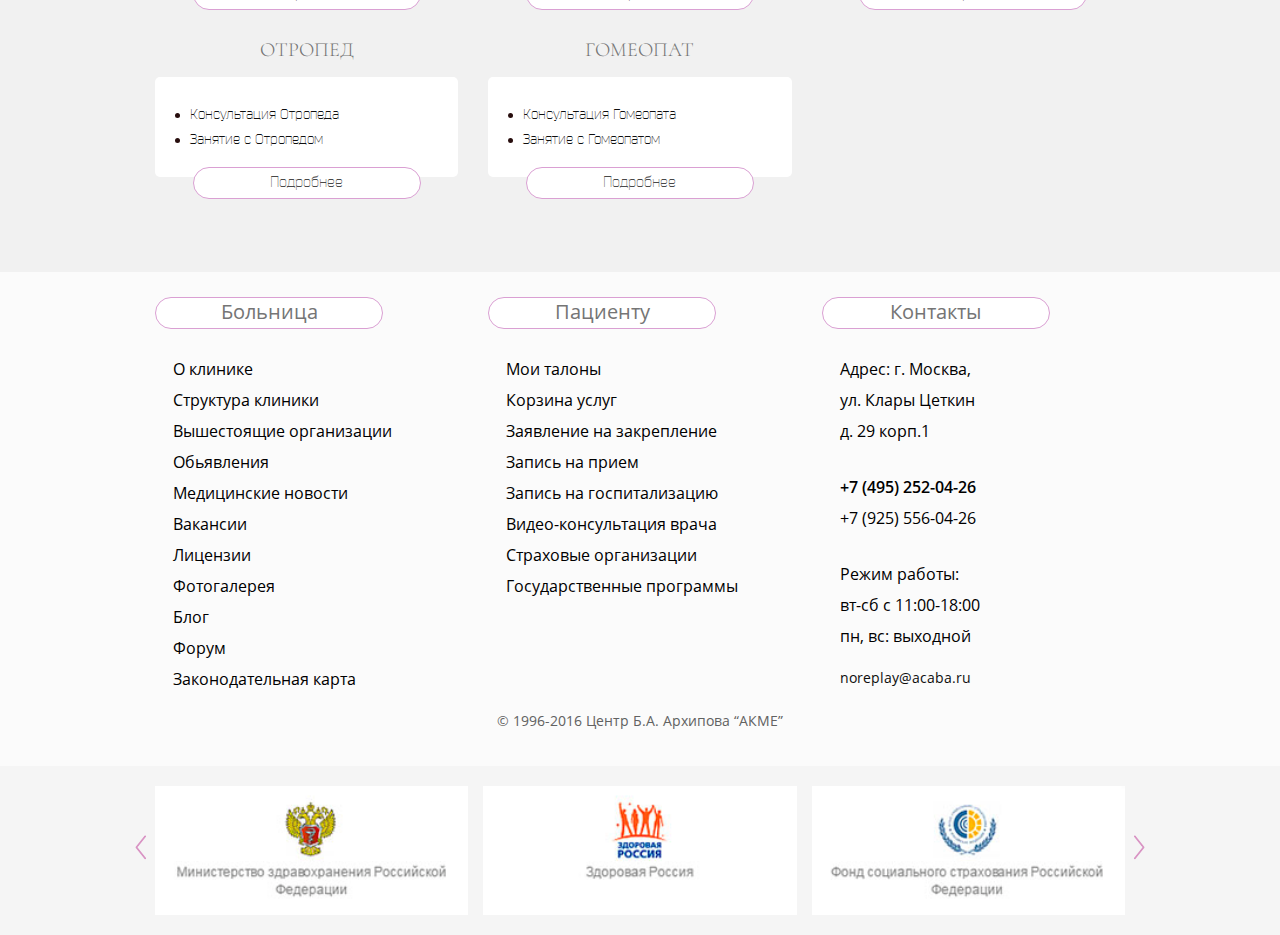
<file: acaba.ru/uslugi.html>
<!DOCTYPE html>
<html lang="ru">
<head>
  <title>Uslugi</title>
  <meta charset="utf-8">
  <meta name="format-detection" content="telephone=no"/>
  <meta name="viewport" content="width=device-width, initial-scale=1">

  <link rel="stylesheet" href="css/grid.css">
  <link rel="stylesheet" href="css/style.css">

  <script src="js/jquery.js"></script>
  <script src="js/jquery-migrate-1.2.1.js"></script>

  <!--[if lt IE 9]>
  <html class="lt-ie9">
  <div style=' clear: both; text-align:center; position: relative;'>
    <a href="http://windows.microsoft.com/en-US/internet-explorer/..">
      <img src="images/ie8-panel/warning_bar_0000_us.jpg" border="0" height="42" width="820"
           alt="You are using an outdated browser. For a faster, safer browsing experience, upgrade for free today."/>
    </a>
  </div>
  <script src="js/html5shiv.js"></script>
  <![endif]-->

  <script src='js/device.min.js'></script>

</head>
<body>
<div class="page">


  <!--========================================================
                            HEADER
  =========================================================-->
  <header class="header">
    <div class="top-header">
      <div class="container">
        <div class="row">
        <div class="mobile-brand sm-visible">
          <img src="images/mobile-logo.png" alt="img">
        </div>
          <div class="toggle-btn sm-visible">
            <img src="images/toggle-menu-btn.png" alt="img">
          </div>
          <div class="mobile-menu">
            <div class="mobile-menu-header">
               <div class="toggle-btn toggle-close  sm-visible">
                <img src="images/toggle-menu-btn.png" alt="img">
              </div>
              <div class="mob-logo">
                <img src="images/menu-logo.png" alt="img">
              </div>
            </div>
            <div class="mobile-menu-cnt">
              <ul class="mobile-list">
                <li class="mobile-list-item"><a href="#">Главная</a></li>
                <li class="mobile-list-item">
                  <a href="#">Услуги</a>
                    <ul class="sub-list">
                      <li class="sub-list-item"><a href="#">Консультация Логопеда</a></li>
                      <li class="sub-list-item"><a href="#">Консультация Дефектолога</a></li>
                      <li class="sub-list-item"><a href="#">Занятие с Логопедом</a></li>
                      <li class="sub-list-item"><a href="#">Занятие с Дефектологом</a></li>
                      <li class="sub-list-item"><a href="#">Нейропсихологическая коррекция</a></li>
                    </ul>
                </li>
                <li class="mobile-list-item"><a href="#">Проекты</a></li>
                <li class="mobile-list-item"><a href="#">Партнеры</a></li>
                <li class="mobile-list-item"><a href="#">Контакты</a></li>
              </ul>
            </div>
          </div>

          <div class="col-xs-3 col-sm-4 col-md-3 col-lg-3 sm-hidden">
            <div class="top-header-item">
              <span class="icon icon1"></span><a href="#">Личный кабинет</a>
            </div>
          </div>
          <div class="col-xs-3 col-sm-4 col-md-3 col-lg-3 col-lg-offset-2 col-md-offset-2 sm-hidden">
            <div class="top-header-item">
              <span class="icon icon2"></span><a href="#">Запись на прием</a>
            </div>
          </div>
          <div class="col-xs-3 col-sm-4 col-md-3 col-lg-3 col-lg-offset-1 col-md-offset-1 sm-hidden">
            <div class="top-header-item">
               <div class="header-social social">
                  <ul class="social-list">
                     <li class="social-list__item"><a href="#" class="social-list__item--item icon1"></a></li>
                     <li class="social-list__item"><a href="#" class="social-list__item--item icon2"></a></li>
                     <li class="social-list__item"><a href="#" class="social-list__item--item icon3"></a></li>
                   </ul>
                </div>
            </div>
          </div>
          <div class="mobile-personal sm-visible"><img src="images/personal-icon.png" alt="img"></div>
           <div class="personal-menu">
            <div class="mobile-menu-header">
              <div class="mobile-personal-close sm-visible"><img src="images/personal-icon.png" alt="img"></div>
            </div>
            <div class="mobile-menu-cnt">
              <ul class="mobile-list">
                <li class="mobile-list-item"><a href="#">Кабинет</a></li>
                <li class="mobile-list-item"><a href="#">Личные данные</a></li>
                <li class="mobile-list-item"><a href="#">Талоны</a></li>
                <li class="mobile-list-item"><a href="#">Мои услуги</a></li>
                <li class="mobile-list-item"><a href="#">Мои обращения</a></li>
                <li class="mobile-list-item"><a href="#">Выход</a></li>
              </ul>
            </div>
          </div>
        </div>
      </div>
    </div>
    <div class="bottom-header">
      <div class="container">
        <div class="row">
          <div class="col-xs-4 col-sm-3 col-md-3 col-lg-3">
            <ul class="info offset-1">
              <li class="info-item"><a href="callto:" class="info-item_link text">+7 (495) 252-04-26</a></li>
              <li class="info-item"><a href="callto:" class="info-item_link">+7 (925) 556-04-26</a></li>
            </ul>
          </div>
          <div class="col-xs-4 col-sm-2 col-md-2 col-lg-2 pd-0">
            <ul class="info">
              <li class="info-item">Режим работы: </li>
              <li class="info-item">вт-сб с 11:00-18:00</li>
              <li class="info-item">пн, вс: выходной</li>
            </ul>
          </div>
          <div class="col-xs-4 col-sm-2 col-md-2 col-lg-2 sm-hidden">
            <div class="header__brand brand sm-hidden">
              <a class="brand__name--link" href="#">
                <img src="images/logo.png" alt="img">
              </a>
            </div>
          </div>
          <div class="col-xs-4 col-sm-2 col-md-2 col-lg-2">
            <ul class="info">
              <li class="info-item"><address>Адрес: г. Москва, </address></li>
              <li class="info-item"><address>ул. Клары Цеткин  </address></li>
              <li class="info-item"><address>д. 29 корп.1 </address></li>
            </ul>
          </div>
          <div class="col-xs-12 col-sm-3 col-md-3 col-lg-3">
            <div class="btn-box">
              <a href="#" class="btn btn-call">Заказать звонок</a>
              <a href="#" class="btn btn-registr">Запись на прием</a>
            </div>
          </div>
        </div>
    </div>
    </div>
    <nav class="header__nav nav">
        <ul class="sf-menu">
          <div class="container">
            <li class="sf-menu__item sf-menu__active">
              <a href="index.html" class="sf-menu__item--link sf-menu__active--link">Главная</a>
            </li>
            <li class="sf-menu__item">
              <a href="index-1.html" class="sf-menu__item--link">Услуги</a>
              <ul class="submenu">
                <li class="submenu__item container">
                  <div class="col-xs-12 col-sm-3 col-md-3 col-lg-3">
                    <a href="#" class="submenu__item--link">Услуги в центре</a>
                    <ul class="sub-submenu">
                      <li class="sub-submenu__item">
                        <a href="#" class="sub-submenu__item--link">Консультация Логопеда</a>
                      </li>
                      <li class="sub-submenu__item">
                        <a href="#" class="sub-submenu__item--link">Консультация Дефектора</a>
                      </li>
                      <li class="sub-submenu__item">
                        <a href="#" class="sub-submenu__item--link">Занятие с Логопедом</a>
                      </li>
                      <li class="sub-submenu__item">
                        <a href="#" class="sub-submenu__item--link">Занятие с Дефектологом</a>
                      </li>
                      <li class="sub-submenu__item">
                        <a href="#" class="sub-submenu__item--link">Нейроскопическая коррекция</a>
                      </li>
                    </ul>
                  </div>
                  <div class="col-xs-12 col-sm-3 col-md-3 col-lg-3">
                    <a href="#" class="submenu__item--link">Услуги в центре</a>
                    <ul class="sub-submenu">
                      <li class="sub-submenu__item">
                        <a href="#" class="sub-submenu__item--link">Консультация Логопеда</a>
                      </li>
                      <li class="sub-submenu__item">
                        <a href="#" class="sub-submenu__item--link">Консультация Дефектора</a>
                      </li>
                      <li class="sub-submenu__item">
                        <a href="#" class="sub-submenu__item--link">Занятие с Логопедом</a>
                      </li>
                      <li class="sub-submenu__item">
                        <a href="#" class="sub-submenu__item--link">Занятие с Дефектологом</a>
                      </li>
                      <li class="sub-submenu__item">
                        <a href="#" class="sub-submenu__item--link">Нейроскопическая коррекция</a>
                      </li>
                    </ul>
                  </div>
                  <div class="col-xs-12 col-sm-3 col-md-3 col-lg-3">
                    <a href="#" class="submenu__item--link">Услуги в центре</a>
                     <ul class="sub-submenu">
                      <li class="sub-submenu__item">
                        <a href="#" class="sub-submenu__item--link">Консультация Логопеда</a>
                      </li>
                      <li class="sub-submenu__item">
                        <a href="#" class="sub-submenu__item--link">Консультация Дефектора</a>
                      </li>
                      <li class="sub-submenu__item">
                        <a href="#" class="sub-submenu__item--link">Занятие с Логопедом</a>
                      </li>
                      <li class="sub-submenu__item">
                        <a href="#" class="sub-submenu__item--link">Занятие с Дефектологом</a>
                      </li>
                      <li class="sub-submenu__item">
                        <a href="#" class="sub-submenu__item--link">Нейроскопическая коррекция</a>
                      </li>
                    </ul>
                  </div>
                  <div class="col-xs-12 col-sm-3 col-md-3 col-lg-3">
                    <div class="sub-menu-cntbox">
                      <a href="#" class="btn-2">Новости</a>
                      <a href="#" class="post-link">План учебного <br> центра 2014-2015</a>
                      <a href="#" class="post-link decor-link">Утвержден новый план научно-практических обучающих семинаров Б. А. Архипова на декабрь 2014 г.</a>
                    </div>
                  </div>
                </li>
              </ul>
            </li>
            <li class="sf-menu__item">
              <a href="index-2.html" class="sf-menu__item--link">Проекты</a>
            </li>
            <li class="sf-menu__item">
              <a href="index-3.html" class="sf-menu__item--link">Партнеры</a>
            </li>
            <li class="sf-menu__item">
              <a href="index-4.html" class="sf-menu__item--link">Контакты</a>
            </li>
          </div>
        </ul>
    </nav>

  </header>
  <!--========================================================
                            CONTENT
  =========================================================-->
  <main class="main">
    <section class="well well__08 bg-secondary">
      <div class="container">
        <div class="title center"><h2>Услуги Центра</h2></div>
       <div class="row">
        <div class="col-xs-12 col-sm-12 col-md-8 col-lg-8">
          <div class="box-3">
            <h3>Прием проф.архипова Б.А.</h3>
            <div class="box-3-cnt ">
              <ul class="list-info col-xs-6">
                <li>Консультация Физиотерапевта</li>
                <li>Занятие с Физиотерапевтом</li>
              </ul>
              <ul class="list-info col-xs-6">
                <li>Консультация Физиотерапевта</li>
                <li>Занятие с Физиотерапевтом</li>
              </ul>
              <a href="#" class="fool-right btn-2">Подробнее</a>
            </div>
          </div>
        </div>
        <div class="col-xs-6 col-sm-6 col-md-4 col-lg-4 md-hidden">
          <div class="box-3">
            <h3 class="center">Физиотерапевт</h3>
            <div class="box-3-cnt ">
              <ul class="list-info">
                <li>Консультация Физиотерапевта</li>
                <li>Занятие с Физиотерапевтом</li>
              </ul>
            <a href="#" class="btn-2">Подробнее</a>
            </div>
          </div>
        </div>
      </div>
    <div class="row">
      <div class="col-xs-6 col-sm-6 col-md-4 col-lg-4 md-visible">
          <div class="box-3">
            <h3 class="center">Физиотерапевт</h3>
            <div class="box-3-cnt ">
              <ul class="list-info">
                <li>Консультация Физиотерапевта</li>
                <li>Занятие с Физиотерапевтом</li>
              </ul>
            <a href="#" class="btn-2">Подробнее</a>
            </div>
          </div>
        </div>
        <div class="col-xs-6 col-sm-6 col-md-4 col-lg-4">
          <div class="box-3">
            <h3 class="center">Психолог</h3>
            <div class="box-3-cnt ">
              <ul class="list-info">
                <li>Психологическое консультирование семейной пары</li>
                <li>Психологическое консультирование семейной взрослого</li>
                <li>Психологическое консультирование семейной ребенка</li>
              </ul>
            <a href="#" class="btn-2">Подробнее</a>
            </div>
          </div>
        </div>
      <div class="clearfix md-visible xs-hidden"></div>
        <div class="col-xs-6 col-sm-6 col-md-4 col-lg-4">
          <div class="box-3">
            <h3 class="center">Специлист варикард</h3>
            <div class="box-3-cnt ">
              <ul class="list-info">
                <li>Консультация Физиотерапевта</li>
                <li>Занятие с Физиотерапевтом</li>
              </ul>
            <a href="#" class="btn-2">Подробнее</a>
            </div>
          </div>
        </div>

        <div class="col-xs-6 col-sm-6 col-md-4 col-lg-4">
          <div class="box-3">
            <h3 class="center">Нейрофизиолог</h3>
            <div class="box-3-cnt ">
              <ul class="list-info">
                <li>Консультация Нейрофизиолога</li>
                <li>Занятие с Нейрофизиологом</li>
              </ul>
            <a href="#" class="btn-2">Подробнее</a>
            </div>
          </div>
        </div>
      <div class="clearfix md-visible xs-hidden"></div>
      <div class="clearfix md-hidden"></div>
        <div class="col-xs-6 col-sm-6 col-md-4 col-lg-4">
          <div class="box-3">
            <h3 class="center">Психолог-игротерапевт (кинезиолог)</h3>
            <div class="box-3-cnt ">
              <ul class="list-info">
                <li>Консультация Нейрофизиолога</li>
                <li>Занятие с Нейрофизиологом</li>
              </ul>
            <a href="#" class="btn-2">Подробнее</a>
            </div>
          </div>
        </div>
        <div class="col-xs-6 col-sm-6 col-md-4 col-lg-4">
          <div class="box-3">
            <h3 class="center">Невролог</h3>
            <div class="box-3-cnt ">
              <ul class="list-info">
                <li>Консультация Невролога</li>
                <li>Занятие с Неврологом</li>
              </ul>
            <a href="#" class="btn-2">Подробнее</a>
            </div>
          </div>
        </div>
        <div class="clearfix md-visible xs-hidden"></div>
        <div class="col-xs-6 col-sm-6 col-md-4 col-lg-4">
          <div class="box-3">
            <h3 class="center">Дефектолог</h3>
            <div class="box-3-cnt ">
              <ul class="list-info">
                <li>Консультация Дефектолога</li>
                <li>Занятие с Дефектологом</li>
              </ul>
            <a href="#" class="btn-2">Подробнее</a>
            </div>
          </div>
        </div>
      <div class="clearfix md-hidden"></div>
        <div class="col-xs-6 col-sm-6 col-md-4 col-lg-4">
          <div class="box-3">
            <h3 class="center">Лфк-массаж</h3>
            <div class="box-3-cnt ">
              <ul class="list-info">
                <li>Лфк-массаж</li>
              </ul>
            <a href="#" class="btn-2">Подробнее</a>
            </div>
          </div>
        </div>
        <div class="clearfix md-visible xs-hidden"></div>
        <div class="col-xs-6 col-sm-6 col-md-4 col-lg-4">
          <div class="box-3">
            <h3 class="center">Нейропсихолог</h3>
            <div class="box-3-cnt ">
              <ul class="list-info">
                <li>Консультация Нейропсихолога</li>
                <li>Занятие с Нейропсихологом</li>
              </ul>
            <a href="#" class="btn-2">Подробнее</a>
            </div>
          </div>
        </div>
        <div class="col-xs-6 col-sm-6 col-md-4 col-lg-4">
          <div class="box-3">
            <h3 class="center">Логопед</h3>
            <div class="box-3-cnt ">
              <ul class="list-info">
                <li>Консультация Логопеда</li>
                <li>Занятие с Логопедом</li>
              </ul>
            <a href="#" class="btn-2">Подробнее</a>
            </div>
          </div>
        </div>
      <div class="clearfix md-visible xs-hidden"></div>
      <div class="clearfix md-hidden"></div>
        <div class="col-xs-6 col-sm-6 col-md-4 col-lg-4">
          <div class="box-3">
            <h3 class="center">Функциональная Диагностика-узи</h3>
            <div class="box-3-cnt ">
              <ul class="list-info">
                <li>Консультация Рефлексотерапевта</li>
                <li>Занятие с Рефлексотерапевтом</li>
              </ul>
            <a href="#" class="btn-2">Подробнее</a>
            </div>
          </div>
        </div>
        <div class="col-xs-6 col-sm-6 col-md-4 col-lg-4">
          <div class="box-3">
            <h3 class="center">Остеопат</h3>
            <div class="box-3-cnt ">
              <ul class="list-info">
                <li>Консультация Остеопата</li>
                <li>Занятие с Остеопатом</li>
              </ul>
            <a href="#" class="btn-2">Подробнее</a>
            </div>
          </div>
        </div>
        <div class="clearfix md-visible xs-hidden"></div>
        <div class="col-xs-6 col-sm-6 col-md-4 col-lg-4">
          <div class="box-3">
            <h3 class="center">Рефлексотерапевт</h3>
            <div class="box-3-cnt ">
              <ul class="list-info">
                <li>Консультация Рефлексотерапевта</li>
                <li>Занятие с Рефлексотерапевтом</li>
              </ul>
            <a href="#" class="btn-2">Подробнее</a>
            </div>
          </div>
        </div>
      <div class="clearfix md-hidden"></div>
        <div class="col-xs-6 col-sm-6 col-md-4 col-lg-4">
          <div class="box-3">
            <h3 class="center">Фитотерапевт</h3>
            <div class="box-3-cnt ">
              <ul class="list-info">
                <li>Консультация Фитотерапевта</li>
                <li>Занятие с Фитотерапевтом</li>
              </ul>
            <a href="#" class="btn-2">Подробнее</a>
            </div>
          </div>
        </div>
        <div class="clearfix md-visible xs-hidden"></div>
        <div class="col-xs-6 col-sm-6 col-md-4 col-lg-4">
          <div class="box-3">
            <h3 class="center">Психотерапевт</h3>
            <div class="box-3-cnt ">
              <ul class="list-info">
                <li>Консультация Психотерапевта</li>
                <li>Занятие с Психотерапевтом</li>
              </ul>
            <a href="#" class="btn-2">Подробнее</a>
            </div>
          </div>
        </div>
        <div class="col-xs-6 col-sm-6 col-md-4 col-lg-4">
          <div class="box-3">
            <h3 class="center">Диетолог</h3>
            <div class="box-3-cnt ">
              <ul class="list-info">
                <li>Консультация Диетолога</li>
                <li>Занятие с Диетологом</li>
              </ul>
            <a href="#" class="btn-2">Подробнее</a>
            </div>
          </div>
        </div>
        <div class="clearfix md-visible xs-hidden"></div>
      <div class="clearfix md-hidden"></div>
        <div class="col-xs-6 col-sm-6 col-md-4 col-lg-4">
          <div class="box-3">
            <h3 class="center">Отропед</h3>
            <div class="box-3-cnt ">
              <ul class="list-info">
                <li>Консультация Отропеда</li>
                <li>Занятие с Отропедом</li>
              </ul>
            <a href="#" class="btn-2">Подробнее</a>
            </div>
          </div>
        </div>
        <div class="col-xs-6 col-sm-6 col-md-4 col-lg-4">
          <div class="box-3">
            <h3 class="center">Гомеопат</h3>
            <div class="box-3-cnt ">
              <ul class="list-info">
                <li>Консультация Гомеопата</li>
                <li>Занятие с Гомеопатом</li>
              </ul>
            <a href="#" class="btn-2">Подробнее</a>
            </div>
          </div>
        </div>
        <div class="clearfix md-visible xs-hidden"></div>
    </div>
  </div>
</section>
<section class="well__05">
    <div class="container">
        <div class="row">
          <div class="col-xs-12 col-sm-4 col-md-4 col-lg-4">
            <div class="foot-main">
              <a href="#" class="btn-2">Больница</a>
                <ul class="info">
                  <li class="info-item"><a href="#">О клинике</a></li>
                  <li class="info-item"><a href="#">Структура клиники</a></li>
                  <li class="info-item"><a href="#">Вышестоящие организации</a></li>
                  <li class="info-item"><a href="#">Обьявления</a></li>
                  <li class="info-item"><a href="#">Медицинские новости</a></li>
                  <li class="info-item"><a href="#">Вакансии</a></li>
                  <li class="info-item"><a href="#">Лицензии</a></li>
                  <li class="info-item"><a href="#">Фотогалерея</a></li>
                  <li class="info-item"><a href="#">Блог</a></li>
                  <li class="info-item"><a href="#">Форум</a></li>
                  <li class="info-item"><a href="#">Законодательная карта</a></li>
                </ul>
            </div>
          </div>
          <div class="col-xs-12 col-sm-4 col-md-4 col-lg-4">
            <div class="foot-main">
              <a href="#" class="btn-2">Пациенту</a>
                <ul class="info">
                  <li class="info-item"><a href="#">Мои талоны</a></li>
                  <li class="info-item"><a href="#">Корзина услуг</a></li>
                  <li class="info-item"><a href="#">Заявление на закрепление</a></li>
                  <li class="info-item"><a href="#">Запись на прием</a></li>
                  <li class="info-item"><a href="#">Запись на госпитализацию</a></li>
                  <li class="info-item"><a href="#">Видео-консультация врача</a></li>
                  <li class="info-item"><a href="#">Страховые организации</a></li>
                  <li class="info-item"><a href="#">Государственные программы</a></li>
                </ul>
            </div>
          </div>
          <div class="col-xs-12 col-sm-4 col-md-4 col-lg-4">
            <div class="foot-main">
              <a href="#" class="btn-2">Контакты</a>
              <ul class="info">
                <li class="info-item"><address>Адрес: г. Москва, </address></li>
                <li class="info-item"><address>ул. Клары Цеткин  </address></li>
                <li class="info-item"><address>д. 29 корп.1 </address></li>
              </ul>
              <ul class="info">
                <li class="info-item"><a href="callto:" class="info-item_link text">+7 (495) 252-04-26</a></li>
                <li class="info-item"><a href="callto:" class="info-item_link">+7 (925) 556-04-26</a></li>
              </ul>
              <ul class="info">
                <li class="info-item">Режим работы: </li>
                <li class="info-item">вт-сб с 11:00-18:00</li>
                <li class="info-item">пн, вс: выходной</li>
              </ul>
              <a href="mailto:" class="homelink">noreplay@acaba.ru</a>
            </div>
          </div>

          <p class="about center col-sm-12">© 1996-2016 Центр Б.А. Архипова “АКМЕ”</p>
        </div>
    </div>
  </section>

  </main>

  <!--========================================================
                            FOOTER
  =========================================================-->
  <footer class="footer">
    <div class="container">
      <div class="row">
        <div class="col-sm-12">
          <div class="owl-carousel-2">
            <div class="item">
              <a href="#"><img src="images/carousel2-img.jpg" alt="img"></a>
            </div>
            <div class="item">
              <a href="#"><img src="images/carousel2-img2.jpg" alt="img"></a>
            </div>
            <div class="item">
              <a href="#"><img src="images/carousel2-img3.jpg" alt="img"></a>
            </div>
          </div>
        </div>
        </div>
      </div>
    </div>
  </footer>
</div>

<script src="js/script.js"></script>
</body>
</html>
</file>
<file: acaba.ru/css/grid.css>
/*==========================================================
                        NORMALIZE
==========================================================*/
html, body, div, span, applet, object, iframe,
h1, h2, h3, h4, h5, h6, p, blockquote, pre,
a, abbr, acronym, address, big, cite, code,
del, dfn, em, img, ins, kbd, q, s, samp,
small, strike, strong, sub, sup, tt, var,
b, u, i, center,
dl, dt, dd, ol, ul, li,
fieldset, form, label, legend,
table, caption, tbody, tfoot, thead, tr, th, td,
article, aside, canvas, details, embed,
figure, figcaption, footer, header, hgroup,
menu, nav, output, ruby, section, summary,
time, mark, audio, video {
  margin: 0;
  padding: 0;
  border: 0;
  font-size: 100%;
  font: inherit;
  vertical-align: top; }

article, aside, details, figcaption, figure,
footer, header, hgroup, menu, nav, section {
  display: block; }

body {
  line-height: 1; }

ol, ul {
  list-style: none; }

blockquote, q {
  quotes: none; }

blockquote:before, blockquote:after,
q:before, q:after {
  content: '';
  content: none; }

table {
  border-collapse: collapse;
  border-spacing: 0; }

button,
input[type='button'] {
  background: none;
  border: none;
  display: inline-block;
  margin: 0;
  padding: 0;
  outline: none;
  outline-offset: 0;
  overflow: visible;
  cursor: pointer;
  -webkit-appearance: none; }
  button::-moz-focus-inner,
  input[type='button']::-moz-focus-inner {
    border: none;
    padding: 0; }

input[type='text'],
input[type='time'],
input[type='url'],
input[type='month'],
input[type='week'],
input[type='email'],
input[type='color'],
input[type='datetime'],
input[type='datetime-local'],
input[type='range'],
input[type='search'],
input[type='tel'],
input[type='date'],
input[type='password'],
input[type='number'] {
  outline: none;
  background-color: transparent;
  border: none;
  -webkit-appearance: none;
  border-radius: 0;
  vertical-align: baseline;
  box-shadow: none; }

*,
*:before,
*:after {
  box-sizing: border-box;
  -webkit-box-sizing: border-box;
  -moz-box-sizing: border-box; }

.container {
  margin-right: auto;
  margin-left: auto;
  padding-left: 15px;
  padding-right: 15px;
  min-width: 300px; }
  .container:before, .container:after {
    display: table;
    content: "";
    line-height: 0; }
  .container:after {
    clear: both; }
  @media (min-width: 768px) {
    .container {
      width: 750px; } }
  @media (min-width: 992px) {
    .container {
      width: 970px; } }
  @media (min-width: 1200px) {
    .container {
      width: 1000px; } }

.container-fluid {
  margin-right: auto;
  margin-left: auto;
  padding-left: 15px;
  padding-right: 15px; }
  .container-fluid:before, .container-fluid:after {
    display: table;
    content: "";
    line-height: 0; }
  .container-fluid:after {
    clear: both; }

.row {
  margin-left: -15px;
  margin-right: -15px; }
  .row:before, .row:after {
    display: table;
    content: "";
    line-height: 0; }
  .row:after {
    clear: both; }

.col-xs-1, .col-sm-1, .col-md-1, .col-lg-1, .col-xs-2, .col-sm-2, .col-md-2, .col-lg-2, .col-xs-3, .col-sm-3, .col-md-3, .col-lg-3, .col-xs-4, .col-sm-4, .col-md-4, .col-lg-4, .col-xs-5, .col-sm-5, .col-md-5, .col-lg-5, .col-xs-6, .col-sm-6, .col-md-6, .col-lg-6, .col-xs-7, .col-sm-7, .col-md-7, .col-lg-7, .col-xs-8, .col-sm-8, .col-md-8, .col-lg-8, .col-xs-9, .col-sm-9, .col-md-9, .col-lg-9, .col-xs-10, .col-sm-10, .col-md-10, .col-lg-10, .col-xs-11, .col-sm-11, .col-md-11, .col-lg-11, .col-xs-12, .col-sm-12, .col-md-12, .col-lg-12 {
  min-height: 1px;
  padding-left: 15px;
  padding-right: 15px; }

@media (min-width: 480px) {
  .col-xs-1, .col-xs-2, .col-xs-3, .col-xs-4, .col-xs-5, .col-xs-6, .col-xs-7, .col-xs-8, .col-xs-9, .col-xs-10, .col-xs-11, .col-xs-12 {
    float: left; }

  .col-xs-1 {
    width: 8.33333%; }

  .col-xs-2 {
    width: 16.66667%; }

  .col-xs-3 {
    width: 25%; }

  .col-xs-4 {
    width: 33.33333%; }

  .col-xs-5 {
    width: 41.66667%; }

  .col-xs-6 {
    width: 50%; }

  .col-xs-7 {
    width: 58.33333%; }

  .col-xs-8 {
    width: 66.66667%; }

  .col-xs-9 {
    width: 75%; }

  .col-xs-10 {
    width: 83.33333%; }

  .col-xs-11 {
    width: 91.66667%; }

  .col-xs-12 {
    width: 100%; }

  .col-xs-offset-0 {
    margin-left: 0%; }

  .col-xs-offset-1 {
    margin-left: 8.33333%; }

  .col-xs-offset-2 {
    margin-left: 16.66667%; }

  .col-xs-offset-3 {
    margin-left: 25%; }

  .col-xs-offset-4 {
    margin-left: 33.33333%; }

  .col-xs-offset-5 {
    margin-left: 41.66667%; }

  .col-xs-offset-6 {
    margin-left: 50%; }

  .col-xs-offset-7 {
    margin-left: 58.33333%; }

  .col-xs-offset-8 {
    margin-left: 66.66667%; }

  .col-xs-offset-9 {
    margin-left: 75%; }

  .col-xs-offset-10 {
    margin-left: 83.33333%; }

  .col-xs-offset-11 {
    margin-left: 91.66667%; }

  .col-xs-offset-12 {
    margin-left: 100%; }

  .col-xs-clear {
    clear: left; }

  .col-xs-release {
    clear: none; } }
@media (min-width: 768px) {
  .col-sm-1, .col-sm-2, .col-sm-3, .col-sm-4, .col-sm-5, .col-sm-6, .col-sm-7, .col-sm-8, .col-sm-9, .col-sm-10, .col-sm-11, .col-sm-12 {
    float: left; }

  .col-sm-1 {
    width: 8.33333%; }

  .col-sm-2 {
    width: 16.66667%; }

  .col-sm-3 {
    width: 25%; }

  .col-sm-4 {
    width: 33.33333%; }

  .col-sm-5 {
    width: 41.66667%; }

  .col-sm-6 {
    width: 50%; }

  .col-sm-7 {
    width: 58.33333%; }

  .col-sm-8 {
    width: 66.66667%; }

  .col-sm-9 {
    width: 75%; }

  .col-sm-10 {
    width: 83.33333%; }

  .col-sm-11 {
    width: 91.66667%; }

  .col-sm-12 {
    width: 100%; }

  .col-sm-offset-0 {
    margin-left: 0%; }

  .col-sm-offset-1 {
    margin-left: 8.33333%; }

  .col-sm-offset-2 {
    margin-left: 16.66667%; }

  .col-sm-offset-3 {
    margin-left: 25%; }

  .col-sm-offset-4 {
    margin-left: 33.33333%; }

  .col-sm-offset-5 {
    margin-left: 41.66667%; }

  .col-sm-offset-6 {
    margin-left: 50%; }

  .col-sm-offset-7 {
    margin-left: 58.33333%; }

  .col-sm-offset-8 {
    margin-left: 66.66667%; }

  .col-sm-offset-9 {
    margin-left: 75%; }

  .col-sm-offset-10 {
    margin-left: 83.33333%; }

  .col-sm-offset-11 {
    margin-left: 91.66667%; }

  .col-sm-offset-12 {
    margin-left: 100%; }

  .col-sm-clear {
    clear: left; }

  .col-sm-release {
    clear: none; } }
@media (min-width: 992px) {
  .col-md-1, .col-md-2, .col-md-3, .col-md-4, .col-md-5, .col-md-6, .col-md-7, .col-md-8, .col-md-9, .col-md-10, .col-md-11, .col-md-12 {
    float: left; }

  .col-md-1 {
    width: 8.33333%; }

  .col-md-2 {
    width: 16.66667%; }

  .col-md-3 {
    width: 25%; }

  .col-md-4 {
    width: 33.33333%; }

  .col-md-5 {
    width: 41.66667%; }

  .col-md-6 {
    width: 50%; }

  .col-md-7 {
    width: 58.33333%; }

  .col-md-8 {
    width: 66.66667%; }

  .col-md-9 {
    width: 75%; }

  .col-md-10 {
    width: 83.33333%; }

  .col-md-11 {
    width: 91.66667%; }

  .col-md-12 {
    width: 100%; }

  .col-md-offset-0 {
    margin-left: 0%; }

  .col-md-offset-1 {
    margin-left: 8.33333%; }

  .col-md-offset-2 {
    margin-left: 16.66667%; }

  .col-md-offset-3 {
    margin-left: 25%; }

  .col-md-offset-4 {
    margin-left: 33.33333%; }

  .col-md-offset-5 {
    margin-left: 41.66667%; }

  .col-md-offset-6 {
    margin-left: 50%; }

  .col-md-offset-7 {
    margin-left: 58.33333%; }

  .col-md-offset-8 {
    margin-left: 66.66667%; }

  .col-md-offset-9 {
    margin-left: 75%; }

  .col-md-offset-10 {
    margin-left: 83.33333%; }

  .col-md-offset-11 {
    margin-left: 91.66667%; }

  .col-md-offset-12 {
    margin-left: 100%; }

  .col-md-clear {
    clear: left; }

  .col-md-release {
    clear: none; } }
@media (min-width: 1200px) {
  .col-lg-clear {
    clear: left; }

  .col-lg-release {
    clear: none; }

  .col-lg-1, .col-lg-2, .col-lg-3, .col-lg-4, .col-lg-5, .col-lg-6, .col-lg-7, .col-lg-8, .col-lg-9, .col-lg-10, .col-lg-11, .col-lg-12 {
    float: left; }

  .col-lg-1 {
    width: 8.33333%; }

  .col-lg-2 {
    width: 16.66667%; }

  .col-lg-3 {
    width: 25%; }

  .col-lg-4 {
    width: 33.33333%; }

  .col-lg-5 {
    width: 41.66667%; }

  .col-lg-6 {
    width: 50%; }

  .col-lg-7 {
    width: 58.33333%; }

  .col-lg-8 {
    width: 66.66667%; }

  .col-lg-9 {
    width: 75%; }

  .col-lg-10 {
    width: 83.33333%; }

  .col-lg-11 {
    width: 91.66667%; }

  .col-lg-12 {
    width: 100%; }

  .col-lg-offset-0 {
    margin-left: 0%; }

  .col-lg-offset-1 {
    margin-left: 8.33333%; }

  .col-lg-offset-2 {
    margin-left: 16.66667%; }

  .col-lg-offset-3 {
    margin-left: 25%; }

  .col-lg-offset-4 {
    margin-left: 33.33333%; }

  .col-lg-offset-5 {
    margin-left: 41.66667%; }

  .col-lg-offset-6 {
    margin-left: 50%; }

  .col-lg-offset-7 {
    margin-left: 58.33333%; }

  .col-lg-offset-8 {
    margin-left: 66.66667%; }

  .col-lg-offset-9 {
    margin-left: 75%; }

  .col-lg-offset-10 {
    margin-left: 83.33333%; }

  .col-lg-offset-11 {
    margin-left: 91.66667%; }

  .col-lg-offset-12 {
    margin-left: 100%; } }
.pd-0 {
  padding: 0; }

.pd-l-0 {
  padding-left: 0 !important; }

.pd-l-5 {
  padding-left: 5px; }

.pd-l-10 {
  padding-left: 10px; }

.pd-l-15 {
  padding-left: 15px; }

.pd-l-20 {
  padding-left: 20px; }

.pd-l-25 {
  padding-left: 25px; }

.pd-l-30 {
  padding-left: 30px; }

.pd-l-35 {
  padding-left: 35px; }

.pd-l-40 {
  padding-left: 40px; }

.pd-l-45 {
  padding-left: 45px; }

.pd-l-50 {
  padding-left: 50px; }

.pd-l-55 {
  padding-left: 55px; }

.pd-l-60 {
  padding-left: 60px; }

.pd-l-65 {
  padding-left: 65px; }

.pd-l-70 {
  padding-left: 70px; }

.pd-l-75 {
  padding-left: 75px; }

.pd-l-80 {
  padding-left: 80px; }

.pd-l-85 {
  padding-left: 85px; }

.pd-l-90 {
  padding-left: 90px; }

.pd-l-95 {
  padding-left: 95px; }

.pd-l-100 {
  padding-left: 100px; }

.pd-r-0 {
  padding-right: 0 !important; }

.pd-r-5 {
  padding-right: 5px; }

.pd-r-10 {
  padding-right: 10px; }

.pd-r-15 {
  padding-right: 15px; }

.pd-r-20 {
  padding-right: 20px; }

.pd-r-25 {
  padding-right: 25px; }

.pd-r-30 {
  padding-right: 30px; }

.pd-r-35 {
  padding-right: 35px; }

.pd-r-40 {
  padding-right: 40px; }

.pd-r-45 {
  padding-right: 45px; }

.pd-r-50 {
  padding-right: 50px; }

.pd-r-55 {
  padding-right: 55px; }

.pd-r-60 {
  padding-right: 60px; }

.pd-r-65 {
  padding-right: 65px; }

.pd-r-70 {
  padding-right: 70px; }

.pd-r-75 {
  padding-right: 75px; }

.pd-r-80 {
  padding-right: 80px; }

.pd-r-85 {
  padding-right: 85px; }

.pd-r-90 {
  padding-right: 90px; }

.pd-r-95 {
  padding-right: 95px; }

.pd-r-100 {
  padding-right: 100px; }

.col-w-5 {
  width: 5%; }

.col-w-10 {
  width: 10%; }

.col-w-15 {
  width: 15%; }

.col-w-20 {
  width: 20%; }

.col-w-25 {
  width: 25%; }

.col-w-30 {
  width: 30%; }

.col-w-32 {
  width: 32%; }

.col-w-35 {
  width: 35%; }

.col-w-40 {
  width: 40%; }

.col-w-48 {
  width: 48%;
  float: left; }

.col-w-49 {
  width: 49%;
  float: left; }

.col-w-45 {
  width: 45%; }

.col-w-50 {
  width: 50%; }

.col-w-55 {
  width: 55%; }

.col-w-60 {
  width: 60%; }

.col-w-64 {
  width: 64%; }

.col-w-65 {
  width: 65%; }

.col-w-70 {
  width: 70%; }

.col-w-75 {
  width: 75%; }

.col-w-80 {
  width: 80%; }

.col-w-85 {
  width: 85%; }

.col-w-90 {
  width: 90%; }

.col-w-95 {
  width: 95%; }

.col-w-100 {
  width: 100%; }

/*# sourceMappingURL=grid.css.map */
</file>
<file: acaba.ru/css/style.css>
@charset "UTF-8";
@import url(animate.css);
@import url(//maxcdn.bootstrapcdn.com/font-awesome/4.3.0/css/font-awesome.min.css);
@font-face {
  font-family: "BenderLight";
  src: url("../fonts/BenderLight.eot");
  src: url("../fonts/BenderLight.eot?#iefix") format("embedded-opentype"), url("../fonts/BenderLight.woff") format("woff"), url("../fonts/BenderLight.ttf") format("truetype");
  font-style: normal;
  font-weight: normal; }
@font-face {
  font-family: "BenderRegular";
  src: url("../fonts/BenderRegular.eot");
  src: url("../fonts/BenderRegular.eot?#iefix") format("embedded-opentype"), url("../fonts/BenderRegular.woff") format("woff"), url("../fonts/BenderRegular.ttf") format("truetype");
  font-style: normal;
  font-weight: normal; }
@font-face {
  font-family: "OpenSansLight";
  src: url("../fonts/OpenSansLight.eot");
  src: url("../fonts/OpenSansRegular.eot?#iefix") format("embedded-opentype"), url("../fonts/OpenSansRegular.woff") format("woff"), url("../fonts/OpenSansRegular.ttf") format("truetype");
  font-style: normal;
  font-weight: normal; }
@font-face {
  font-family: "OpenSansRegular";
  src: url("../fonts/OpenSansRegular.eot");
  src: url("../fonts/OpenSansRegular.eot?#iefix") format("embedded-opentype"), url("../fonts/OpenSansRegular.woff") format("woff"), url("../fonts/OpenSansRegular.ttf") format("truetype");
  font-style: normal;
  font-weight: normal; }
@font-face {
  font-family: "OpenSansSemiBold";
  src: url("../fonts/OpenSansSemiBold.eot");
  src: url("../fonts/OpenSansSemiBold.eot?#iefix") format("embedded-opentype"), url("../fonts/OpenSansSemiBold.woff") format("woff"), url("../fonts/OpenSansSemiBold.ttf") format("truetype");
  font-style: normal;
  font-weight: normal; }
@font-face {
  font-family: "Cormorant-Light";
  src: url("../fonts/Cormorant-Light.otf");
  src: url("../fonts/Cormorant-Light.otf?#iefix") format("opentype");
  font-style: normal;
  font-weight: normal; }
@font-face {
  font-family: "Cormorant-LightItalic";
  src: url("../fonts/Cormorant-LightItalic.otf");
  src: url("../fonts/Cormorant-LightItalic.otf?#iefix") format("opentype");
  font-style: normal;
  font-weight: normal; }
/*========================================================
                      Main Styles
=========================================================*/
body {
  background: #fbfbfb;
  color: #0f0f0f;
  font: 300 14px/21px "OpenSansLight", sans-serif;
  -webkit-text-size-adjust: none;
  position: relative; }

img {
  max-width: 100%;
  height: auto; }

h1, h2, h3, h4, h5, h6 {
  line-height: 1.2; }

h1 {
  font-size: 50px; }

h2 {
  font-size: 26px;
  text-transform: uppercase;
  color: #757575;
  font-family: "Cormorant-Light", serif; }

h3 {
  font-size: 20px;
  text-transform: uppercase;
  font-family: "Cormorant-Light", serif; }

h4 {
  font-size: 16px;
  line-height: 1.2;
  color: #000;
  font-family: "BenderLight", sans-serif; }

h5 {
  font-size: 14px;
  line-height: 23px;
  color: #000; }

h6 {
  font-size: 12px;
  line-height: 20px; }

p a:hover, .marked-list a:hover, .list a:hover {
  text-decoration: underline; }
p .fa, .marked-list .fa, .list .fa {
  text-decoration: none; }

time {
  display: block; }

a {
  font: inherit;
  color: inherit;
  text-decoration: none;
  -moz-transition: 0.3s;
  -o-transition: 0.3s;
  -webkit-transition: 0.3s;
  transition: 0.3s; }
  a:focus {
    outline: none; }
  a:active {
    background-color: transparent; }

a[href^="tel:"],
a[href^="callto:"] {
  color: inherit;
  text-decoration: none; }

hr {
  height: 6px;
  display: block;
  margin: 0 auto;
  border: 0px none;
  background-color: #7f8487; }

blockquote {
  padding: 94px 60px 48px;
  background: rgba(45, 45, 45, 0.5);
  text-align: center; }
  blockquote q {
    position: relative;
    font-size: 17px;
    line-height: 24px; }
    blockquote q:before {
      content: "тАЬ";
      position: absolute;
      top: -56px;
      left: 49%;
      font-size: 60px;
      line-height: 70px;
      font-family: "Minion Pro"; }
  blockquote cite {
    display: block; }
  blockquote * + cite {
    margin-top: 35px; }

.fa {
  line-height: inherit; }

[class*='fa-']:before {
  font-weight: 400;
  font-family: "FontAwesome"; }

dl dt,
dl .link {
  font-size: 20px;
  line-height: 26px;
  letter-spacing: -.6px;
  color: #fff; }

.page {
  overflow: hidden;
  min-height: 500px; }
  .lt-ie9 .page {
    min-width: 1200px; }

.text-bold, strong {
  font-weight: 700; }

.center {
  text-align: center; }

/*=======================================================
                        Components
=========================================================*/
/*==================     Top-main    ======================*/
.top-header {
  background: #e6e6e6;
  padding: 7px 0; }

.top-header-item {
  color: #b6b6b6;
  font-size: 16px; }

.icon {
  display: inline-block;
  width: 22px;
  height: 24px;
  position: relative;
  margin-right: 5px; }

.icon1 {
  background: url("../images/head-main-icon.png") 0 0 no-repeat; }

.icon2 {
  top: -3px;
  background: url("../images/head-main-icon-2.png") 0 0 no-repeat; }

/*==================     Bottom-main   ======================*/
.bottom-header {
  padding: 25px 0; }

.info-item {
  padding: 5px 0;
  font-size: 16px;
  color: #000; }

/*==================     Social     ======================*/
.header-social {
  text-align: right; }

.social-list__item {
  display: inline-block;
  margin-left: 10px; }
  .social-list__item--item {
    display: block;
    width: 24px;
    height: 24px;
    -moz-transition: 0.5s;
    -o-transition: 0.5s;
    -webkit-transition: 0.5s;
    transition: 0.5s; }
    .social-list__item--item:hover {
      -moz-transition: 0.6s;
      -o-transition: 0.6s;
      -webkit-transition: 0.6s;
      transition: 0.6s;
      -moz-transform: rotate(360deg);
      -ms-transform: rotate(360deg);
      -o-transform: rotate(360deg);
      -webkit-transform: rotate(360deg);
      transform: rotate(360deg); }
.social-list .icon1 {
  background: url("../images/twitter-icon.png") 0 0 no-repeat; }
.social-list .icon2 {
  background: url("../images/facebook-icon.png") 0 0 no-repeat; }
.social-list .icon3 {
  background: url("../images/google-icon.png") 0 0 no-repeat; }

/*==================     Service     ======================*/
.service-box {
  border: 1px solid #daa0d3;
  -webkit-border-radius: 5px;
  -moz-border-radius: 5px;
  border-radius: 5px;
  position: relative;
  padding: 35px 10px; }

.service-title {
  position: absolute;
  top: -19px;
  left: 15px; }
  .service-title h2 {
    background: #fbfbfb; }

.service-list {
  font-size: 16px;
  line-height: 1.2;
  font-family: "BenderLight", sans-serif;
  color: #323232; }
  .service-list > li > a {
    padding: 4px 0;
    display: block;
    -moz-transition: 0.3s;
    -o-transition: 0.3s;
    -webkit-transition: 0.3s;
    transition: 0.3s; }
    .service-list > li > a:hover, .service-list > li > a.current {
      -moz-transition: 0.3s;
      -o-transition: 0.3s;
      -webkit-transition: 0.3s;
      transition: 0.3s;
      font-family: "BenderRegular", sans-serif; }

.sub-service {
  border-top: 1px solid #daa0d3;
  padding: 15px 0;
  margin: 5px 0 0 0; }
  .sub-service li a {
    display: block;
    position: relative;
    font-size: 14px;
    line-height: 1.2;
    -moz-transition: 0.3s;
    -o-transition: 0.3s;
    -webkit-transition: 0.3s;
    transition: 0.3s;
    padding: 4px 0 5px 15px; }
    .sub-service li a:before {
      content: "";
      position: absolute;
      top: 35%;
      left: 0;
      width: 5px;
      height: 5px;
      background-color: #0f0f0f;
      -webkit-border-radius: 50%;
      -moz-border-radius: 50%;
      border-radius: 50%;
      -moz-transition: 0.3s;
      -o-transition: 0.3s;
      -webkit-transition: 0.3s;
      transition: 0.3s; }
    .sub-service li a:hover {
      -moz-transition: 0.3s;
      -o-transition: 0.3s;
      -webkit-transition: 0.3s;
      transition: 0.3s;
      color: #daa0d3; }
    .sub-service li a:hover:before {
      background-color: #daa0d3; }

.about-service {
  border-bottom: 1px solid #d9d9d9;
  padding: 0 0 25px;
  position: relative; }
  .about-service p {
    margin-top: 45px;
    font-family: "BenderLight", sans-serif;
    color: #3a3a3a; }
  .about-service .btn-2 {
    position: absolute;
    bottom: -20px;
    left: 0;
    right: 0;
    margin: 0 auto;
    font-family: "BenderLight", sans-serif; }
    .about-service .btn-2:after {
      content: "";
      display: inline-block;
      width: 14px;
      height: 8px;
      margin-left: 10px;
      background: url("../images/btn-arrow.png") 0px 0px no-repeat; }

.box-4 {
  margin-top: 40px;
  position: relative; }
  .box-4:before, .box-4:after {
    display: table;
    content: "";
    line-height: 0; }
  .box-4:after {
    clear: both; }

.box-4-aside {
  position: absolute;
  top: 30px;
  right: 0; }

.box-4-cnt {
  float: left;
  width: 60%;
  min-width: 345px; }
  .box-4-cnt h2 {
    text-indent: 25px; }
  .box-4-cnt p {
    margin-top: 10px;
    background: #f8f8f8;
    font-family: "BenderLight", sans-serif;
    color: #3a3a3a;
    padding: 25px 60px 25px 25px; }

.box-4-aside {
  max-width: 280px;
  position: absolute;
  top: 0;
  right: 0;
  border: 1px solid #CCC;
  background-color: #fff;
  padding: 20px 25px; }
  .box-4-aside .img {
    margin-top: 10px;
    overflow: hidden; }
    .box-4-aside .img img {
      -webkit-border-radius: 50%;
      -moz-border-radius: 50%;
      border-radius: 50%; }

.aside-title {
  text-transform: uppercase;
  font-family: "Cormorant-Light", serif; }

.timetable {
  margin-top: 20px; }
  .timetable li {
    font-family: "BenderLight", sans-serif;
    display: inline-block; }
  .timetable a {
    color: #daa0d3; }

.skills {
  margin-top: 10px; }
  .skills span {
    font-size: 12px;
    line-height: 1.2;
    font-family: "BenderLight", sans-serif;
    display: block; }

.btn-3 {
  display: inline-block;
  margin-top: 15px;
  background: #daa0d3;
  color: #fff;
  font-family: "BenderLight", sans-serif;
  text-align: center;
  width: 80%;
  max-width: 180px;
  min-width: 150px;
  height: 30px;
  line-height: 28px;
  -webkit-border-radius: 14px;
  -moz-border-radius: 14px;
  border-radius: 14px;
  -moz-transition: 0.3s;
  -o-transition: 0.3s;
  -webkit-transition: 0.3s;
  transition: 0.3s;
  border: 1px solid #daa0d3; }
  .btn-3:hover {
    color: #757575;
    background: #fff; }

/*==================     Brand     ======================*/
.brand {
  display: inline-block; }
  .brand__name {
    overflow: hidden; }
    .brand__name--link {
      display: block; }

/*==================  Backgrounds-colors and texts-style  ======================*/
.bg-primary {
  background: #daa0d3; }

.bg-secondary {
  background: #f1f1f1; }

.text {
  font-family: "OpenSansSemiBold", sans-serif; }

.text-3 {
  font-family: "OpenSansRegular", sans-serif;
  font-size: 23px;
  line-height: 25px;
  color: #fff;
  padding: 19px; }

/*==================     Foot-main     ======================*/
.foot-main .info {
  padding-top: 25px; }
.foot-main .info-item {
  text-indent: 18px; }
  .foot-main .info-item a {
    -moz-transition: 0.3s;
    -o-transition: 0.3s;
    -webkit-transition: 0.3s;
    transition: 0.3s; }
    .foot-main .info-item a:hover {
      -moz-transition: 0.3s;
      -o-transition: 0.3s;
      -webkit-transition: 0.3s;
      transition: 0.3s;
      color: #daa0d3; }

.about {
  color: #626262;
  margin-top: 15px;
  clear: both; }

/*==================    Buttons    ======================*/
.btn {
  display: inline-block;
  text-align: center;
  width: 165px;
  height: 26px;
  color: #daa0d3;
  font-size: 16px;
  line-height: 26px;
  margin: 3px 0;
  -webkit-border-radius: 15%;
  -moz-border-radius: 15%;
  border-radius: 15%; }

.btn-call {
  background: url("../images/button-call-bg.png") 0 0 no-repeat;
  -webkit-background-size: 100% 100%;
  -o-background-size: 100% 100%;
  background-size: 100% 100%; }

.btn-registr {
  background: url("../images/button-registr-bg.png") 0 0 no-repeat;
  -webkit-background-size: 100% 100%;
  -o-background-size: 100% 100%;
  background-size: 100% 100%; }

.btn-2 {
  display: inline-block;
  width: 100%;
  max-width: 228px;
  height: 32px;
  text-align: center;
  font-size: 20px;
  line-height: 27px;
  color: #757575;
  background: #FFF;
  border: 1px solid #daa0d3;
  -webkit-border-radius: 25px;
  -moz-border-radius: 25px;
  border-radius: 25px;
  -moz-transition: 0.3s;
  -o-transition: 0.3s;
  -webkit-transition: 0.3s;
  transition: 0.3s; }
  .btn-2:hover {
    -moz-transition: 0.3s;
    -o-transition: 0.3s;
    -webkit-transition: 0.3s;
    transition: 0.3s;
    background: #daa0d3;
    color: #fff; }

/*==================      Box      ======================*/
.box-1 {
  padding: 0 18px; }

.box-1-title {
  padding: 20px 0; }
  .box-1-title:before, .box-1-title:after {
    display: table;
    content: "";
    line-height: 0; }
  .box-1-title:after {
    clear: both; }
  .box-1-title h3 {
    text-indent: 40px;
    float: left;
    color: #daa0d3; }
  .box-1-title .btn-2 {
    float: right; }

.bg-1 {
  background: #EAE9E9;
  height: 320px; }

.bg-2 {
  background: #cdcdcd;
  height: 160px; }

.bg-3 {
  background: #b4b0b0;
  height: 160px; }

.box-2 {
  margin: 35px 0; }
  .box-2:before, .box-2:after {
    display: table;
    content: "";
    line-height: 0; }
  .box-2:after {
    clear: both; }
  .box-2 .box-2-aside {
    float: left; }
    .box-2 .box-2-aside img {
      min-height: 134px; }
  .box-2 .box-2-cnt {
    float: right;
    width: 50%; }
    .box-2 .box-2-cnt .date {
      display: block;
      color: #daa0d3; }
    .box-2 .box-2-cnt p {
      font-size: 12px;
      line-height: 1.2; }
    .box-2 .box-2-cnt .btn-2 {
      margin-top: 15px;
      width: 100%;
      max-width: 180px; }

.inline-box {
  display: table;
  width: 100%;
  vertical-align: middle; }
  .inline-box__cnt {
    display: table-cell; }

.btn-box {
  padding: 4px 0;
  text-align: right; }

.homelink {
  margin-top: 15px;
  display: block;
  padding: 0 18px; }

.box-3 {
  margin: 25px 0; }
  .box-3 h3 {
    color: #757575; }

.box-3-cnt {
  padding: 25px 20px;
  position: relative;
  margin-top: 15px;
  background: #fff;
  -webkit-border-radius: 5px;
  -moz-border-radius: 5px;
  border-radius: 5px; }
  .box-3-cnt:before, .box-3-cnt:after {
    display: table;
    content: "";
    line-height: 0; }
  .box-3-cnt:after {
    clear: both; }
  .box-3-cnt .btn-2 {
    position: absolute;
    bottom: -22px;
    left: 0;
    right: 0;
    margin: 0 auto;
    font-family: "BenderLight", sans-serif;
    font-size: 15px;
    color: #484848; }
  .box-3-cnt .fool-right {
    margin: 0;
    left: 50%; }

.list-info {
  font-family: "BenderLight", sans-serif;
  color: #0f0f0f; }
  .list-info li {
    display: inline-block;
    padding: 2px 0;
    vertical-align: middle; }
    .list-info li:before {
      content: "";
      display: inline-block;
      vertical-align: middle;
      width: 5px;
      height: 5px;
      background-color: #270d0d;
      margin-right: 10px;
      -webkit-border-radius: 50%;
      -moz-border-radius: 50%;
      border-radius: 50%; }

.offset-1 {
  margin-top: 33px; }

.offset-2 {
  margin-top: 55px; }

.offset-3 {
  margin-top: 50px; }

.offset-4 {
  margin-top: 15px; }

.carousel-box-cnt {
  position: relative; }
  .carousel-box-cnt p {
    margin-top: 45px;
    clear: both; }
  .carousel-box-cnt .btn-2 {
    position: absolute;
    position: relative;
    float: right;
    margin-top: 50%;
    margin-top: 15%; }

.text-1 {
  display: block;
  font: 95px/1 "Cormorant-LightItalic", serif;
  color: #daa0d3; }

.text-2 {
  text-align: right;
  text-transform: uppercase;
  display: block;
  font: 45px/1 "Cormorant-Light", serif;
  color: #757575; }

.contacts {
  padding: 15px 0 30px 0; }
  .contacts:before, .contacts:after {
    display: table;
    content: "";
    line-height: 0; }
  .contacts:after {
    clear: both; }

.widget {
  clear: both; }
  .widget:before, .widget:after {
    display: table;
    content: "";
    line-height: 0; }
  .widget:after {
    clear: both; }
  .widget h4 {
    margin-bottom: 10px; }

.contact-box {
  color: #000;
  font-family: "BenderLight", sans-serif;
  font-size: 16px;
  line-height: 1.2; }
  .contact-box ul {
    margin-top: 30px; }
  .contact-box .text-4 {
    font-family: "BenderRegular", sans-serif; }

.map-widg {
  text-align: center; }
  .map-widg img {
    height: 100%; }

/*========================   Menu   ==========================*/
.sf-menu {
  display: inline-block;
  text-align: center;
  width: 100%;
  position: relative; }
  .sf-menu .container .sf-menu__item {
    padding: 20px 0 0;
    width: 19%;
    display: inline-block;
    -moz-transition: 0.3s;
    -o-transition: 0.3s;
    -webkit-transition: 0.3s;
    transition: 0.3s; }
    .sf-menu .container .sf-menu__item:after {
      content: "";
      position: relative;
      display: block;
      width: 18px;
      height: 12px;
      margin: 5px auto 0;
      background: url("../images/menu-arrow.jpg") 0 0 no-repeat;
      z-index: 10;
      opacity: 0;
      -moz-transition: 0.3s;
      -o-transition: 0.3s;
      -webkit-transition: 0.3s;
      transition: 0.3s; }
    .sf-menu .container .sf-menu__item:hover:after {
      opacity: 1;
      -moz-transition: 0.3s;
      -o-transition: 0.3s;
      -webkit-transition: 0.3s;
      transition: 0.3s; }
  .sf-menu a {
    height: 100%;
    display: block; }
  .sf-menu:after {
    content: "";
    position: absolute;
    left: 0;
    right: 0;
    bottom: 0;
    display: block;
    width: 100%;
    margin: 0 auto;
    height: 1px;
    background-color: #d2d2d2;
    -moz-transition: 0.3s;
    -o-transition: 0.3s;
    -webkit-transition: 0.3s;
    transition: 0.3s;
    z-index: 8; }
  .sf-menu:hover:after {
    background-color: #daa0d3;
    -moz-transition: 0.3s;
    -o-transition: 0.3s;
    -webkit-transition: 0.3s;
    transition: 0.3s; }

.sf-menu__item {
  cursor: pointer; }
  .sf-menu__item--link {
    font-size: 16px;
    color: #000; }
  .sf-menu__item:hover .sf-menu__item--link {
    color: #daa0d3; }
.sf-menu .sfHover > a {
  color: #daa0d3; }

.submenu {
  display: none;
  position: absolute;
  top: 100%;
  width: 100%;
  left: 0;
  right: 0;
  margin: 0 auto;
  padding: 0 0 25px;
  background: #FFF;
  z-index: 2;
  -moz-box-sizing: border-box;
  -webkit-box-sizing: border-box;
  box-sizing: border-box;
  -webkit-box-shadow: 2.5px 4.3px 7px rgba(21, 23, 24, 0.09);
  -moz-box-shadow: 2.5px 4.3px 7px rgba(21, 23, 24, 0.09);
  box-shadow: 2.5px 4.3px 7px rgba(21, 23, 24, 0.09); }

.submenu__item--link {
  font-size: 16px;
  font-family: "BenderLight", sans-serif;
  padding: 15px 0;
  color: #000;
  position: relative; }
  .submenu__item--link:after {
    content: "";
    position: absolute;
    bottom: 0;
    right: 0;
    display: block;
    width: 100%;
    height: 3px;
    background-color: #daa0d3;
    opacity: 0;
    -moz-transition: 0.3s;
    -o-transition: 0.3s;
    -webkit-transition: 0.3s;
    transition: 0.3s; }
.submenu__item div:hover > a:after {
  opacity: 1;
  -moz-transition: 0.3s;
  -o-transition: 0.3s;
  -webkit-transition: 0.3s;
  transition: 0.3s;
  color: #daa0d3; }

.sub-submenu {
  position: static;
  display: block;
  top: 100%;
  width: auto;
  margin-top: 0;
  padding: 0;
  z-index: 4;
  opacity: 1; }

.sub-submenu {
  margin-top: 12px; }
  .sub-submenu__item--link {
    padding: 6px 0;
    font-family: "BenderLight", sans-serif;
    color: #000;
    background: #fff; }
  .sub-submenu__item.sfHover > a, .sub-submenu__item > a:hover {
    color: #daa0d3; }

.sub-menu-cntbox {
  text-align: left;
  padding: 24px 0; }
  .sub-menu-cntbox .post-link {
    display: inline-block;
    margin-top: 30px;
    font-size: 15px;
    line-height: 1.3;
    font-family: "BenderLight", sans-serif;
    color: #000; }
    .sub-menu-cntbox .post-link:hover {
      color: #daa0d3; }
  .sub-menu-cntbox .decor-link {
    margin-top: 17px;
    font-size: 12px;
    position: relative; }
    .sub-menu-cntbox .decor-link:after {
      content: "";
      position: absolute;
      display: inline-block;
      bottom: 5px;
      right: -6%;
      width: 35px;
      height: 2px;
      vertical-align: middle;
      background-color: #daa0d3; }
  .sub-menu-cntbox a.btn-2 {
    max-width: 175px;
    font-family: "BenderLight", sans-serif; }

.sf-menu > li > .sf-with-ul {
  position: relative; }

.bdr-lft {
  border-left: 2px solid #f2f2f2; }

@media (max-width: 767px) {
  .sf-menu {
    display: none; } }
/*========================================================
                      Owl Carousel
=========================================================*/
.owl-carousel .animated {
  -webkit-animation-duration: 1000ms;
  animation-duration: 1000ms;
  -webkit-animation-fill-mode: both;
  animation-fill-mode: both; }

.owl-carousel .owl-animated-in {
  z-index: 0; }

.owl-carousel .owl-animated-out {
  z-index: 1; }

.owl-carousel .fadeOut {
  -webkit-animation-name: fadeOut;
  animation-name: fadeOut; }

.owl-height {
  -moz-transition: height 500ms ease-in-out;
  -o-transition: height 500ms ease-in-out;
  -webkit-transition: height 500ms ease-in-out;
  transition: height 500ms ease-in-out; }

.owl-carousel {
  display: none;
  width: 100%;
  -webkit-tap-highlight-color: transparent;
  position: relative;
  z-index: 1; }

.owl-carousel .owl-stage {
  position: relative;
  -ms-touch-action: pan-Y; }

.owl-carousel .owl-stage:after {
  content: ".";
  display: block;
  clear: both;
  visibility: hidden;
  line-height: 0;
  height: 0; }

.owl-carousel .owl-stage-outer {
  position: relative;
  overflow: hidden;
  -webkit-transform: translate3d(0px, 0px, 0px); }

.owl-carousel .owl-controls .owl-nav .owl-prev,
.owl-carousel .owl-controls .owl-nav .owl-next,
.owl-carousel .owl-controls .owl-dot {
  cursor: pointer; }

.owl-carousel.owl-loaded {
  display: block; }

.owl-carousel.owl-loading {
  opacity: 0;
  display: block; }

.owl-carousel.owl-hidden {
  opacity: 0; }

.owl-carousel .owl-refresh .owl-item {
  display: none; }

.owl-carousel .owl-item {
  position: relative;
  min-height: 1px;
  float: left;
  -webkit-backface-visibility: hidden;
  -webkit-tap-highlight-color: transparent;
  -webkit-touch-callout: none; }

.owl-carousel .owl-item img {
  display: block;
  width: 100%;
  -webkit-transform-style: preserve-3d; }

.owl-carousel .owl-grab {
  cursor: move;
  cursor: -webkit-grab;
  cursor: -o-grab;
  cursor: -ms-grab;
  cursor: grab; }

.owl-carousel.owl-rtl {
  direction: rtl; }

.owl-carousel.owl-rtl .owl-item {
  float: right; }

.no-js .owl-carousel {
  display: block; }

.owl-carousel .owl-item .owl-lazy {
  opacity: 0;
  -moz-transition: opacity 400ms ease;
  -o-transition: opacity 400ms ease;
  -webkit-transition: opacity 400ms ease;
  transition: opacity 400ms ease; }

.owl-carousel .owl-item img {
  transform-style: preserve-3d; }

.owl-carousel .owl-video-wrapper {
  position: relative;
  height: 100%;
  background: #000; }

.owl-carousel .owl-video-play-icon {
  position: absolute;
  height: 80px;
  width: 80px;
  left: 50%;
  top: 50%;
  margin-left: -40px;
  margin-top: -40px;
  background: url("owl.video.play.png") no-repeat;
  cursor: pointer;
  z-index: 1;
  -webkit-backface-visibility: hidden;
  -moz-transition: scale 100ms ease;
  -o-transition: scale 100ms ease;
  -webkit-transition: scale 100ms ease;
  transition: scale 100ms ease; }

.owl-carousel .owl-video-play-icon:hover {
  -moz-transform: scale(1.3, 1.3);
  -ms-transform: scale(1.3, 1.3);
  -o-transform: scale(1.3, 1.3);
  -webkit-transform: scale(1.3, 1.3);
  transform: scale(1.3, 1.3); }

.owl-carousel .owl-video-playing .owl-video-tn,
.owl-carousel .owl-video-playing .owl-video-play-icon {
  display: none; }

.owl-carousel .owl-video-tn {
  opacity: 0;
  height: 100%;
  background-position: center center;
  background-repeat: no-repeat;
  -webkit-background-size: contain;
  -moz-background-size: contain;
  -o-background-size: contain;
  background-size: contain;
  -moz-transition: opacity 400ms ease;
  -o-transition: opacity 400ms ease;
  -webkit-transition: opacity 400ms ease;
  transition: opacity 400ms ease; }

.owl-carousel .owl-video-frame {
  position: relative;
  z-index: 1; }

.owl-controls {
  position: absolute;
  bottom: 0;
  right: 0;
  width: 45%;
  z-index: 1; }

.owl-nav {
  text-align: right;
  width: 100%;
  min-height: 35px; }
  .owl-nav .owl-next, .owl-nav .owl-prev {
    display: inline-block;
    width: 34px;
    height: 34px;
    -moz-transition: 0.3s;
    -o-transition: 0.3s;
    -webkit-transition: 0.3s;
    transition: 0.3s; }
    .owl-nav .owl-next:hover, .owl-nav .owl-prev:hover {
      -moz-transition: 0.3s;
      -o-transition: 0.3s;
      -webkit-transition: 0.3s;
      transition: 0.3s;
      opacity: 0.7; }
  .owl-nav .owl-prev {
    margin-right: 8px;
    background: url("../images/slider-prev.png") 0 0 no-repeat; }
  .owl-nav .owl-next {
    background: url("../images/slider-next.png") 0 0 no-repeat; }
  .owl-nav .owl-prev + .owl-next {
    margin-left: 0; }

.owl-dots .owl-dot + .owl-dot {
  margin-left: 0; }

/*========================================================
                      Owl Carousel-2
=========================================================*/
.owl-carousel-2 .animated {
  -webkit-animation-duration: 1000ms;
  animation-duration: 1000ms;
  -webkit-animation-fill-mode: both;
  animation-fill-mode: both; }

.owl-carousel-2 .owl-animated-in {
  z-index: 0; }

.owl-carousel-2 .owl-animated-out {
  z-index: 1; }

.owl-carousel-2 .fadeOut {
  -webkit-animation-name: fadeOut;
  animation-name: fadeOut; }

.owl-height {
  -moz-transition: height 500ms ease-in-out;
  -o-transition: height 500ms ease-in-out;
  -webkit-transition: height 500ms ease-in-out;
  transition: height 500ms ease-in-out; }

.owl-carousel-2 {
  display: none;
  width: 100%;
  -webkit-tap-highlight-color: transparent;
  position: relative;
  z-index: 1; }

.owl-carousel-2 .owl-stage {
  position: relative;
  -ms-touch-action: pan-Y; }

.owl-carousel-2 .owl-stage:after {
  content: ".";
  display: block;
  clear: both;
  visibility: hidden;
  line-height: 0;
  height: 0; }

.owl-carousel-2 .owl-stage-outer {
  position: relative;
  overflow: hidden;
  -webkit-transform: translate3d(0px, 0px, 0px); }

.owl-carousel-2 .owl-controls .owl-nav .owl-prev,
.owl-carousel-2 .owl-controls .owl-nav .owl-next,
.owl-carousel-2 .owl-controls .owl-dot {
  cursor: pointer; }

.owl-carousel-2.owl-loaded {
  display: block; }

.owl-carousel-2.owl-loading {
  opacity: 0;
  display: block; }

.owl-carousel-2.owl-hidden {
  opacity: 0; }

.owl-carousel-2 .owl-refresh .owl-item {
  display: none; }

.owl-carousel-2 .owl-item {
  position: relative;
  min-height: 1px;
  float: left;
  -webkit-backface-visibility: hidden;
  -webkit-tap-highlight-color: transparent;
  -webkit-touch-callout: none; }

.owl-carousel-2 .owl-item img {
  display: block;
  width: 100%;
  -webkit-transform-style: preserve-3d; }

.owl-carousel-2 .owl-grab {
  cursor: move;
  cursor: -webkit-grab;
  cursor: -o-grab;
  cursor: -ms-grab;
  cursor: grab; }

.owl-carousel-2.owl-rtl {
  direction: rtl; }

.owl-carousel-2.owl-rtl .owl-item {
  float: right; }

.no-js .owl-carousel-2 {
  display: block; }

.owl-carousel-2 .owl-item .owl-lazy {
  opacity: 0;
  -moz-transition: opacity 400ms ease;
  -o-transition: opacity 400ms ease;
  -webkit-transition: opacity 400ms ease;
  transition: opacity 400ms ease; }

.owl-carousel-2 .owl-item img {
  transform-style: preserve-3d; }

.owl-carousel-2 .owl-video-wrapper {
  position: relative;
  height: 100%;
  background: #000; }

.owl-carousel-2 .owl-video-play-icon {
  position: absolute;
  height: 80px;
  width: 80px;
  left: 50%;
  top: 50%;
  margin-left: -40px;
  margin-top: -40px;
  background: url("owl.video.play.png") no-repeat;
  cursor: pointer;
  z-index: 1;
  -webkit-backface-visibility: hidden;
  -moz-transition: scale 100ms ease;
  -o-transition: scale 100ms ease;
  -webkit-transition: scale 100ms ease;
  transition: scale 100ms ease; }

.owl-carousel-2 .owl-video-play-icon:hover {
  -moz-transform: scale(1.3, 1.3);
  -ms-transform: scale(1.3, 1.3);
  -o-transform: scale(1.3, 1.3);
  -webkit-transform: scale(1.3, 1.3);
  transform: scale(1.3, 1.3); }

.owl-carousel-2 .owl-video-playing .owl-video-tn,
.owl-carousel-2 .owl-video-playing .owl-video-play-icon {
  display: none; }

.owl-carousel-2 .owl-video-tn {
  opacity: 0;
  height: 100%;
  background-position: center center;
  background-repeat: no-repeat;
  -webkit-background-size: contain;
  -moz-background-size: contain;
  -o-background-size: contain;
  background-size: contain;
  -moz-transition: opacity 400ms ease;
  -o-transition: opacity 400ms ease;
  -webkit-transition: opacity 400ms ease;
  transition: opacity 400ms ease; }

.owl-carousel-2 .owl-video-frame {
  position: relative;
  z-index: 1; }

.owl-carousel-2 {
  z-index: 2; }
  .owl-carousel-2 .owl-controls {
    position: absolute;
    width: 100%;
    height: 100%;
    z-index: 1; }
  .owl-carousel-2 .owl-nav {
    position: absolute;
    width: 100%;
    min-height: 25px;
    top: 38%; }
    .owl-carousel-2 .owl-nav:before, .owl-carousel-2 .owl-nav:after {
      display: table;
      content: "";
      line-height: 0; }
    .owl-carousel-2 .owl-nav:after {
      clear: both; }
    .owl-carousel-2 .owl-nav .owl-next, .owl-carousel-2 .owl-nav .owl-prev {
      position: absolute;
      display: inline-block;
      width: 11px;
      height: 25px;
      -moz-transition: 0.3s;
      -o-transition: 0.3s;
      -webkit-transition: 0.3s;
      transition: 0.3s; }
      .owl-carousel-2 .owl-nav .owl-next:hover, .owl-carousel-2 .owl-nav .owl-prev:hover {
        -moz-transition: 0.3s;
        -o-transition: 0.3s;
        -webkit-transition: 0.3s;
        transition: 0.3s;
        opacity: 0.7; }
    .owl-carousel-2 .owl-nav .owl-prev {
      left: -20px;
      background: url("../images/carousel-prev.png") 0 0 no-repeat; }
    .owl-carousel-2 .owl-nav .owl-next {
      right: -20px;
      background: url("../images/next-carousel.png") 0 0 no-repeat; }
    .owl-carousel-2 .owl-nav .owl-prev + .owl-next {
      margin-left: 0; }

.owl-dots .owl-dot + .owl-dot {
  margin-left: 0; }

/*=================       Tabs     ======================*/
.resp-tabs-list {
  text-align: center; }
  .resp-tabs-list li {
    position: relative;
    background: #fbfbfb;
    padding: 10px 0;
    width: 31%;
    display: inline-block;
    text-align: center;
    cursor: pointer;
    text-transform: uppercase;
    color: #757575;
    font-size: 20px;
    font-family: "Cormorant-Light", serif;
    border-top-left-radius: 10px;
    border-top-right-radius: 10px;
    z-index: 9;
    bottom: 0;
    -moz-transition: 0.1s;
    -o-transition: 0.1s;
    -webkit-transition: 0.1s;
    transition: 0.1s; }
  .resp-tabs-list .resp-tab-active {
    border: 1px solid #daa0d3;
    border-bottom: none;
    bottom: -1px;
    -moz-transition: 0.3s;
    -o-transition: 0.3s;
    -webkit-transition: 0.3s;
    transition: 0.3s; }

.resp-tabs-container {
  position: relative;
  padding: 15px 0;
  border: 1px solid #daa0d3;
  -webkit-border-radius: 10px;
  -moz-border-radius: 10px;
  border-radius: 10px;
  z-index: 8; }
  .resp-tabs-container:before, .resp-tabs-container:after {
    display: table;
    content: "";
    line-height: 0; }
  .resp-tabs-container:after {
    clear: both; }
  .resp-tabs-container .btn-2 {
    background: #FFF;
    position: absolute;
    left: 0;
    right: 0;
    bottom: -15px;
    margin: 0 auto;
    z-index: 9; }
    .resp-tabs-container .btn-2:hover {
      -moz-transition: 0.3s;
      -o-transition: 0.3s;
      -webkit-transition: 0.3s;
      transition: 0.3s;
      background: #daa0d3;
      color: #fff; }

.resp-accordion {
  display: none; }

.resp-tab-content {
  display: none; }

.resp-tab-content-active {
  display: block; }

@media (max-width: 575px) {
  .resp-accordion {
    text-align: center;
    display: block;
    cursor: pointer;
    -moz-transition: 0.3s;
    -o-transition: 0.3s;
    -webkit-transition: 0.3s;
    transition: 0.3s;
    padding: 10px; }
    .resp-accordion:hover {
      color: #daa0d3;
      -moz-transition: 0.3s;
      -o-transition: 0.3s;
      -webkit-transition: 0.3s;
      transition: 0.3s; }

  .resp-tabs-list {
    display: none; } }
.tabs-box {
  margin: 15px 0;
  text-align: center; }
  .tabs-box h5 {
    margin-top: 15px; }
  .tabs-box p {
    margin-top: 25px; }

/*========================================================
                     HEADER  Section
=========================================================*/
/*========================================================
                     CONTENT  Section
=========================================================*/
.main {
  display: block; }

/*==================      Well     ======================*/
.well {
  padding-top: 100px;
  padding-bottom: 100px; }
  .well__01 {
    padding-top: 60px;
    padding-bottom: 35px; }
  .well__02 {
    padding-top: 35px;
    padding-bottom: 40px; }
  .well__03 {
    padding-top: 40px;
    padding-bottom: 40px; }
  .well__04 {
    padding-top: 40px;
    padding-bottom: 50px; }
  .well__05 {
    padding-top: 25px;
    padding-bottom: 35px; }
  .well__06 {
    padding-top: 70px;
    padding-bottom: 70px; }
  .well__07 {
    padding-top: 45px;
    padding-bottom: 85px; }
  .well__08 {
    padding-top: 50px;
    padding-bottom: 70px; }
  @media (max-width: 767px) {
    .well {
      padding-top: 25px;
      padding-bottom: 25px; } }

/*========================================================
                     FOOTER  Styles
=========================================================*/
.footer {
  padding: 20px;
  background: #f5f5f5; }

.md-visible {
  display: none; }

.sm-visible {
  display: none; }

/*========================================================
                     Mobile  Styles
=========================================================*/
.mobile-menu {
  background: #fff;
  z-index: 99999;
  top: 0;
  left: -300px;
  height: 100%;
  position: fixed;
  width: 300px;
  -webkit-box-shadow: 3.5px 6.1px 13px rgba(21, 23, 24, 0.34);
  -moz-box-shadow: 3.5px 6.1px 13px rgba(21, 23, 24, 0.34);
  box-shadow: 3.5px 6.1px 13px rgba(21, 23, 24, 0.34);
  border: 1px solid #cdcdcd;
  border-top: none;
  border-bottom: none; }

.personal-menu {
  background: #fff;
  z-index: 99999;
  top: 0;
  right: -300px;
  height: 100%;
  position: fixed;
  width: 300px;
  text-align: right;
  -webkit-box-shadow: 3.5px 6.1px 13px rgba(21, 23, 24, 0.34);
  -moz-box-shadow: 3.5px 6.1px 13px rgba(21, 23, 24, 0.34);
  box-shadow: 3.5px 6.1px 13px rgba(21, 23, 24, 0.34);
  border: 1px solid #cdcdcd;
  border-top: none;
  border-bottom: none; }
  .personal-menu .mobile-menu-cnt {
    padding-left: 0;
    padding-right: 0; }
  .personal-menu .mobile-list-item {
    padding: 0 20px; }
    .personal-menu .mobile-list-item:hover {
      background-color: #FAFAFA; }

.mobile-menu-header {
  background: #daa0d3;
  position: relative;
  padding: 15px 0; }
  .mobile-menu-header:before, .mobile-menu-header:after {
    display: table;
    content: "";
    line-height: 0; }
  .mobile-menu-header:after {
    clear: both; }
  .mobile-menu-header .toggle-btn {
    float: right; }

.toggle-btn {
  display: none;
  float: left;
  padding: 0 10px;
  cursor: pointer; }

.mob-logo {
  position: absolute;
  left: -40px;
  right: 0;
  bottom: -21px;
  margin: 0 auto;
  width: 102px; }

.mobile-menu-cnt {
  padding: 45px 20px 45px; }

.sub-list {
  -moz-transition: 0.3s;
  -o-transition: 0.3s;
  -webkit-transition: 0.3s;
  transition: 0.3s;
  display: none;
  border-top: 1px solid #daa0d3;
  border-bottom: 1px solid #daa0d3; }

.sub-list-item {
  padding: 15px;
  -moz-transition: 0.3s;
  -o-transition: 0.3s;
  -webkit-transition: 0.3s;
  transition: 0.3s; }
  .sub-list-item a {
    display: block;
    font-size: 14px;
    position: relative;
    -moz-transition: 0.3s;
    -o-transition: 0.3s;
    -webkit-transition: 0.3s;
    transition: 0.3s; }
    .sub-list-item a:before {
      content: "";
      left: 0;
      bottom: 0;
      display: inline-block;
      vertical-align: middle;
      width: 4px;
      height: 4px;
      background-color: #000;
      -webkit-border-radius: 50%;
      -moz-border-radius: 50%;
      border-radius: 50%;
      -moz-transition: 0.3s;
      -o-transition: 0.3s;
      -webkit-transition: 0.3s;
      transition: 0.3s;
      margin-right: 9px; }
  .sub-list-item:hover {
    background-color: #FAFAFA; }
  .sub-list-item:hover a {
    -moz-transition: 0.3s;
    -o-transition: 0.3s;
    -webkit-transition: 0.3s;
    transition: 0.3s;
    color: #daa0d3; }
  .sub-list-item:hover a:before {
    -moz-transition: 0.3s;
    -o-transition: 0.3s;
    -webkit-transition: 0.3s;
    transition: 0.3s;
    background-color: #daa0d3; }

.mobile-list-item > a {
  font-size: 16px;
  display: block;
  padding: 20px 0;
  -moz-transition: 0.3s;
  -o-transition: 0.3s;
  -webkit-transition: 0.3s;
  transition: 0.3s; }
  .mobile-list-item > a:hover {
    font-weight: 600; }
.mobile-list-item:hover .sub-list {
  display: block; }

.mobile-personal, .mobile-personal-close {
  float: right;
  padding: 0 5px;
  cursor: pointer;
  display: none; }

.mobile-personal-close {
  float: left; }

.mobile-brand {
  display: none;
  position: absolute;
  left: 0;
  right: 0;
  bottom: -30px;
  width: 117px;
  margin: 0 auto; }

.box-carousel-visible {
  display: none; }
  .box-carousel-visible:before, .box-carousel-visible:after {
    display: table;
    content: "";
    line-height: 0; }
  .box-carousel-visible:after {
    clear: both; }

.box-carousel-visible-aside {
  float: right;
  text-align: center;
  width: 50%; }

.clearfix:before, .clearfix:after {
  display: table;
  content: "";
  line-height: 0; }
.clearfix:after {
  clear: both; }

.block {
  display: block !important; }

/*==========  Desktop First  ==========*/
/* Large Devices, Wide Screens */
@media only screen and (max-width: 1200px) {
  /**/ }
/* Medium Devices, Desktops */
@media only screen and (max-width: 992px) {
  .img-box {
    padding-top: 3%; }
    .img-box img {
      height: 100%; }

  .box-4-aside {
    right: -25%; }

  .md-visible {
    display: block !important; }

  .md-hidden {
    display: none !important; } }
/* Small Devices, Tablets */
@media only screen and (max-width: 768px) {
  .sm-visible {
    display: block !important; }

  .sm-hidden {
    display: none !important; }

  .offset-1 {
    margin-top: 15px; }

  .top-header {
    position: relative;
    padding: 15px 0;
    background: #daa0d3; }

  .bottom-header {
    padding-top: 45px; }
    .bottom-header .info-item {
      text-align: center; }

  .btn-box {
    text-align: center;
    margin-top: 15px; }
    .btn-box .btn {
      margin: 15px; }

  .carousel-box-cnt {
    float: left;
    min-height: auto;
    width: 50%; }
    .carousel-box-cnt .btn-2 {
      position: relative;
      right: 0;
      float: right;
      margin: 50px auto 0; }
    .carousel-box-cnt .text-1 {
      font-size: 50px;
      line-height: 1; }
    .carousel-box-cnt .text-2 {
      font-size: 35px;
      line-height: 1; }

  .box-1-title {
    text-align: center; }
    .box-1-title .btn-2 {
      float: none; }

  .box-2 .box-2-cnt {
    width: 60%; }

  .box-2 .box-2-aside {
    text-align: center;
    width: 30%; }

  .foot-main {
    margin: 15px 0; }

  .foot-main-large {
    text-align: center; }
    .foot-main-large:before, .foot-main-large:after {
      display: table;
      content: "";
      line-height: 0; }
    .foot-main-large:after {
      clear: both; }
    .foot-main-large .btn-2 {
      width: 228px;
      margin: 15px auto;
      clear: both;
      float: none; }

  .box-1 {
    padding: 0; }

  .foot-main {
    text-align: center; }

  .about-service {
    text-align: center; }

  .box-4-aside {
    right: 0; }

  .offset-3 {
    margin-top: 25px; } }
@media only screen and (max-width: 620px) {
  .box-4-cnt {
    float: none;
    width: 100%;
    min-width: auto;
    text-align: center;
    margin-top: 15px; }
    .box-4-cnt p {
      padding: 25px; }

  .box-4-aside {
    position: relative;
    right: 0;
    left: 0;
    width: 280px;
    margin: 0 auto; } }
@media only screen and (max-width: 550px) {
  .box-carousel-visible-aside {
    float: none;
    text-align: center;
    width: 100%;
    clear: both;
    margin-top: 25px; }

  .carousel-box-cnt {
    float: none;
    text-align: center;
    width: 100%;
    clear: both; }
    .carousel-box-cnt .text-2 {
      text-align: center;
      margin-top: 20px; }
    .carousel-box-cnt .btn-2 {
      margin-top: 20px;
      float: none; } }
@media only screen and (max-width: 480px) {
  .box-1 {
    text-align: center; }
    .box-1 > div {
      width: 98%;
      display: inline-block; }

  .box-1-title {
    display: none; }

  .box-2 .box-2-aside,
  .box-2 .box-2-cnt {
    float: none;
    width: 100%;
    text-align: center; }

  .box-2 .box-2-cnt {
    margin-top: 20px; }

  .text-3 {
    padding: 10px;
    line-height: 35px; }

  .box-3 {
    margin: 50px 0;
    text-align: center; }

  .box-3-cnt .fool-right {
    left: 0;
    margin: 0 auto; }

  .footer {
    padding: 20px 5px; }

  .contact-box {
    text-align: center; }

  .map-widg {
    margin-top: 25px; }

  .foot-main .info-item {
    text-indent: 0; }

  .xs-hidden {
    display: none !important; } }
@media only screen and (max-width: 350px) {
  .owl-carousel-2 .owl-stage-outer {
    width: 95%;
    margin: 0 auto; }

  .owl-carousel-2 .owl-nav {
    width: 95%;
    margin: 0 auto; }

  .owl-carousel-2 .owl-nav .owl-prev {
    left: -7px; } }
/* Custom, iPhone Retina */
@media only screen and (max-width: 320px) {
  /**/ }
/*==========  Mobile First  ==========*/
/* Custom, iPhone Retina */
@media only screen and (min-width: 320px) {
  /**/ }
/* Extra Small Devices, Phones */
@media only screen and (min-width: 480px) {
  /**/ }
/* Small Devices, Tablets */
@media only screen and (min-width: 768px) {
  /**/ }
/* Medium Devices, Desktops */
@media only screen and (min-width: 992px) {
  /**/ }
/* Large Devices, Wide Screens */
@media only screen and (min-width: 1200px) {
  /**/ }
/* -------------------------------------------------------------------
Multi-columns-row
------------------------------------------------------------------- */
.multi-columns-row {
  clear: left; }

.multi-columns-row .col-xs-6:nth-child(2n + 3) {
  clear: left; }

.multi-columns-row .col-xs-4:nth-child(3n + 4) {
  clear: left; }

.multi-columns-row .col-xs-3:nth-child(4n + 5) {
  clear: left; }

.multi-columns-row .col-xs-2:nth-child(6n + 7) {
  clear: left; }

.multi-columns-row .col-xs-1:nth-child(12n + 13) {
  clear: left; }

@media (min-width: 768px) {
  .multi-columns-row .col-xs-6:nth-child(2n + 3) {
    clear: none; }

  .multi-columns-row .col-xs-4:nth-child(3n + 4) {
    clear: none; }

  .multi-columns-row .col-xs-3:nth-child(4n + 5) {
    clear: none; }

  .multi-columns-row .col-xs-2:nth-child(6n + 7) {
    clear: none; }

  .multi-columns-row .col-xs-1:nth-child(12n + 13) {
    clear: none; }

  .multi-columns-row .col-sm-6:nth-child(2n + 3) {
    clear: left; }

  .multi-columns-row .col-sm-4:nth-child(3n + 4) {
    clear: left; }

  .multi-columns-row .col-sm-3:nth-child(4n + 5) {
    clear: left; }

  .multi-columns-row .col-sm-2:nth-child(6n + 7) {
    clear: left; }

  .multi-columns-row .col-sm-1:nth-child(12n + 13) {
    clear: left; } }
@media (min-width: 992px) {
  .multi-columns-row .col-sm-6:nth-child(2n + 3) {
    clear: none; }

  .multi-columns-row .col-sm-4:nth-child(3n + 4) {
    clear: none; }

  .multi-columns-row .col-sm-3:nth-child(4n + 5) {
    clear: none; }

  .multi-columns-row .col-sm-2:nth-child(6n + 7) {
    clear: none; }

  .multi-columns-row .col-sm-1:nth-child(12n + 13) {
    clear: none; }

  .multi-columns-row .col-md-6:nth-child(2n + 3) {
    clear: left; }

  .multi-columns-row .col-md-4:nth-child(3n + 4) {
    clear: left; }

  .multi-columns-row .col-md-3:nth-child(4n + 5) {
    clear: left; }

  .multi-columns-row .col-md-2:nth-child(6n + 7) {
    clear: left; }

  .multi-columns-row .col-md-1:nth-child(12n + 13) {
    clear: left; } }
@media (min-width: 1200px) {
  .multi-columns-row .col-md-6:nth-child(2n + 3) {
    clear: none; }

  .multi-columns-row .col-md-4:nth-child(3n + 4) {
    clear: none; }

  .multi-columns-row .col-md-3:nth-child(4n + 5) {
    clear: none; }

  .multi-columns-row .col-md-2:nth-child(6n + 7) {
    clear: none; }

  .multi-columns-row .col-md-1:nth-child(12n + 13) {
    clear: none; }

  .multi-columns-row .col-lg-6:nth-child(2n + 3) {
    clear: left; }

  .multi-columns-row .col-lg-4:nth-child(3n + 4) {
    clear: left; }

  .multi-columns-row .col-lg-3:nth-child(4n + 5) {
    clear: left; }

  .multi-columns-row .col-lg-2:nth-child(6n + 7) {
    clear: left; }

  .multi-columns-row .col-lg-1:nth-child(12n + 13) {
    clear: left; } }

/*# sourceMappingURL=style.css.map */
</file>
